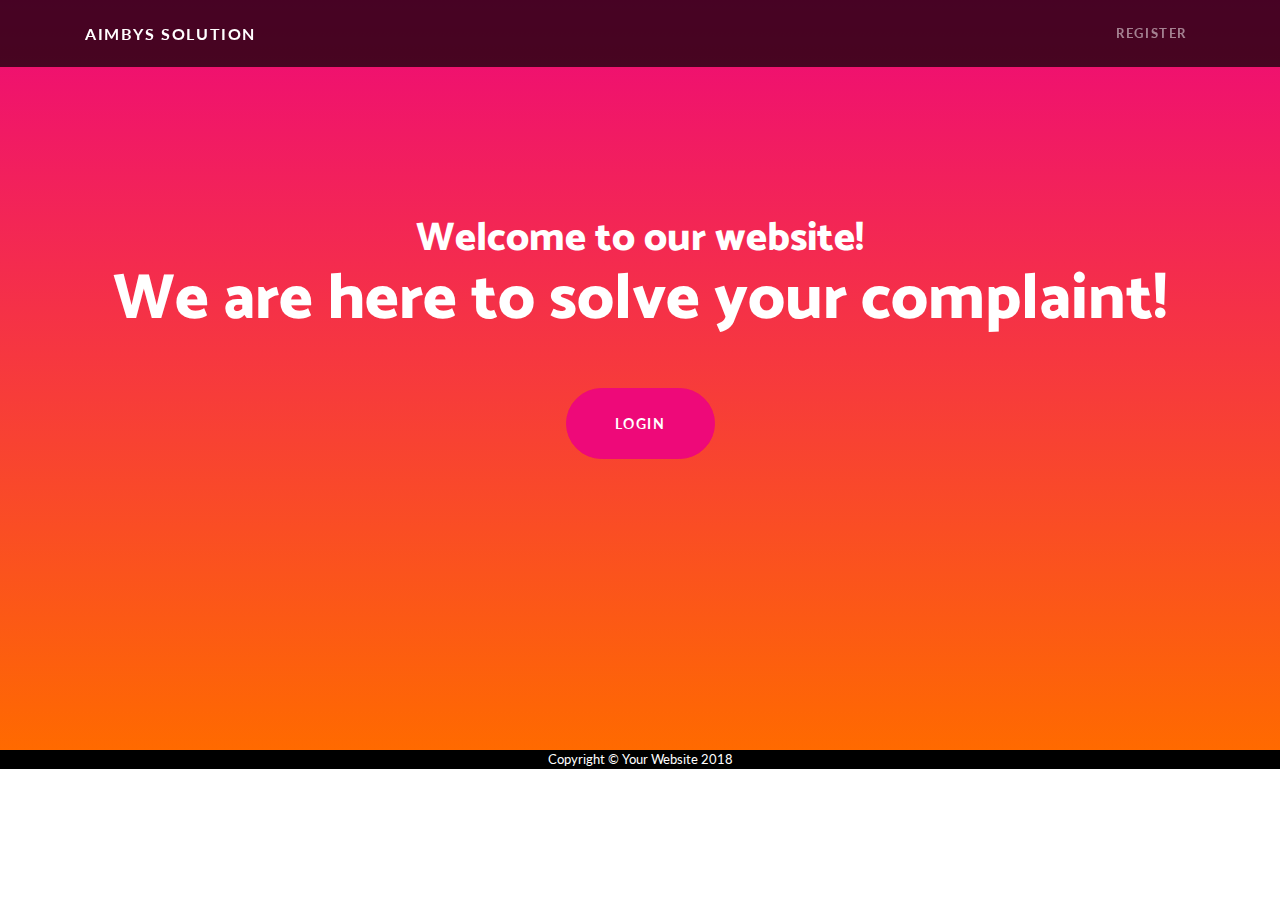
<file: startbootstrap-one-page-wonder-gh-pages/index.html>
<!DOCTYPE html>
<html lang="en">

  <head>

    <meta charset="utf-8">
    <meta name="viewport" content="width=device-width, initial-scale=1, shrink-to-fit=no">
    <meta name="description" content="">
    <meta name="author" content="">

    <title>Home page</title>

    <!-- Bootstrap core CSS -->
    <link href="vendor/bootstrap/css/bootstrap.min.css" rel="stylesheet">

    <!-- Custom fonts for this template -->
    <link href="https://fonts.googleapis.com/css?family=Catamaran:100,200,300,400,500,600,700,800,900" rel="stylesheet">
    <link href="https://fonts.googleapis.com/css?family=Lato:100,100i,300,300i,400,400i,700,700i,900,900i" rel="stylesheet">

    <!-- Custom styles for this template -->
    <link href="css/one-page-wonder.min.css" rel="stylesheet">

  </head>

  <body>

    <!-- Navigation -->
    <nav class="navbar navbar-expand-lg navbar-dark navbar-custom fixed-top">
      <div class="container">
        <a class="navbar-brand" href="#">Aimbys Solution</a>
        <button class="navbar-toggler" type="button" data-toggle="collapse" data-target="#navbarResponsive" aria-controls="navbarResponsive" aria-expanded="false" aria-label="Toggle navigation">
          <span class="navbar-toggler-icon"></span>
        </button>
        <div class="collapse navbar-collapse" id="navbarResponsive">
          <ul class="navbar-nav ml-auto">
            <li class="nav-item">
              <a class="nav-link" href="../register.php">Register</a>
            </li>
            <!--li class="nav-item">
              <a class="nav-link" href="#">Contact Us</a>
            </li-->
          </ul>
        </div>
      </div>
    </nav>

    <header class="masthead text-center text-white" style="height:750px">
      <div class="masthead-content">
        <div class="container">
          <h1 class="masthead-heading mb-0" style="font-size: 40px">Welcome to our website!</h1>
          <h5 class="masthead-subheading mb-0">We are here to solve your complaint!</h5>
          <a href="../login.php" class="btn btn-primary btn-xl rounded-pill mt-5">Login</a>
        </div>
      </div>
      <!--div class="bg-circle-1 bg-circle"></div>
      <div class="bg-circle-2 bg-circle"></div>
      <div class="bg-circle-3 bg-circle"></div>
      <div class="bg-circle-4 bg-circle"></div-->
    </header>

    <!--contact-->
    <!--section id="contact" style="height: 800%">
      <div class="container">
        <div class="row">
          <div class="col-lg-12 text-center">
            <h2 class="section-heading text-uppercase">Contact Us</h2>
            <h3 class="section-subheading text-muted">Lorem ipsum dolor sit amet consectetur.</h3>
          </div>
        </div>
        <div class="row">
          <div class="col-lg-12">
            <form id="contactForm" name="sentMessage" novalidate="">
              <div class="row">
                <div class="col-md-6">
                  <div class="form-group">
                    <input class="form-control" id="name" type="text" placeholder="Your Name *" required="" data-validation-required-message="Please enter your name.">
                    <p class="help-block text-danger"></p>
                  </div>
                  <div class="form-group">
                    <input class="form-control" id="email" type="email" placeholder="Your Email *" required="" data-validation-required-message="Please enter your email address.">
                    <p class="help-block text-danger"></p>
                  </div>
                  <div class="form-group">
                    <input class="form-control" id="phone" type="tel" placeholder="Your Phone *" required="" data-validation-required-message="Please enter your phone number.">
                    <p class="help-block text-danger"></p>
                  </div>
                </div>
                <div class="col-md-6">
                  <div class="form-group">
                    <textarea class="form-control" id="message" placeholder="Your Message *" required="" data-validation-required-message="Please enter a message."></textarea>
                    <p class="help-block text-danger"></p>
                  </div>
                </div>
                <div class="clearfix"></div>
                <div class="col-lg-12 text-center">
                  <div id="success"></div>
                  <button id="sendMessageButton" class="btn btn-primary btn-xl text-uppercase" type="submit">Send Message</button>
                </div>
              </div>
            </form>
          </div>
        </div>
      </div>
    </section-->

    

    <!-- Footer -->
    <footer class="py-6 bg-black">
      <div class="container">
        <p class="m-0 text-center text-white small">Copyright &copy; Your Website 2018</p>
      </div>
      <!-- /.container -->
    </footer>

    <!-- Bootstrap core JavaScript -->
    <script src="vendor/jquery/jquery.min.js"></script>
    <script src="vendor/bootstrap/js/bootstrap.bundle.min.js"></script>

  </body>

</html>
</file>
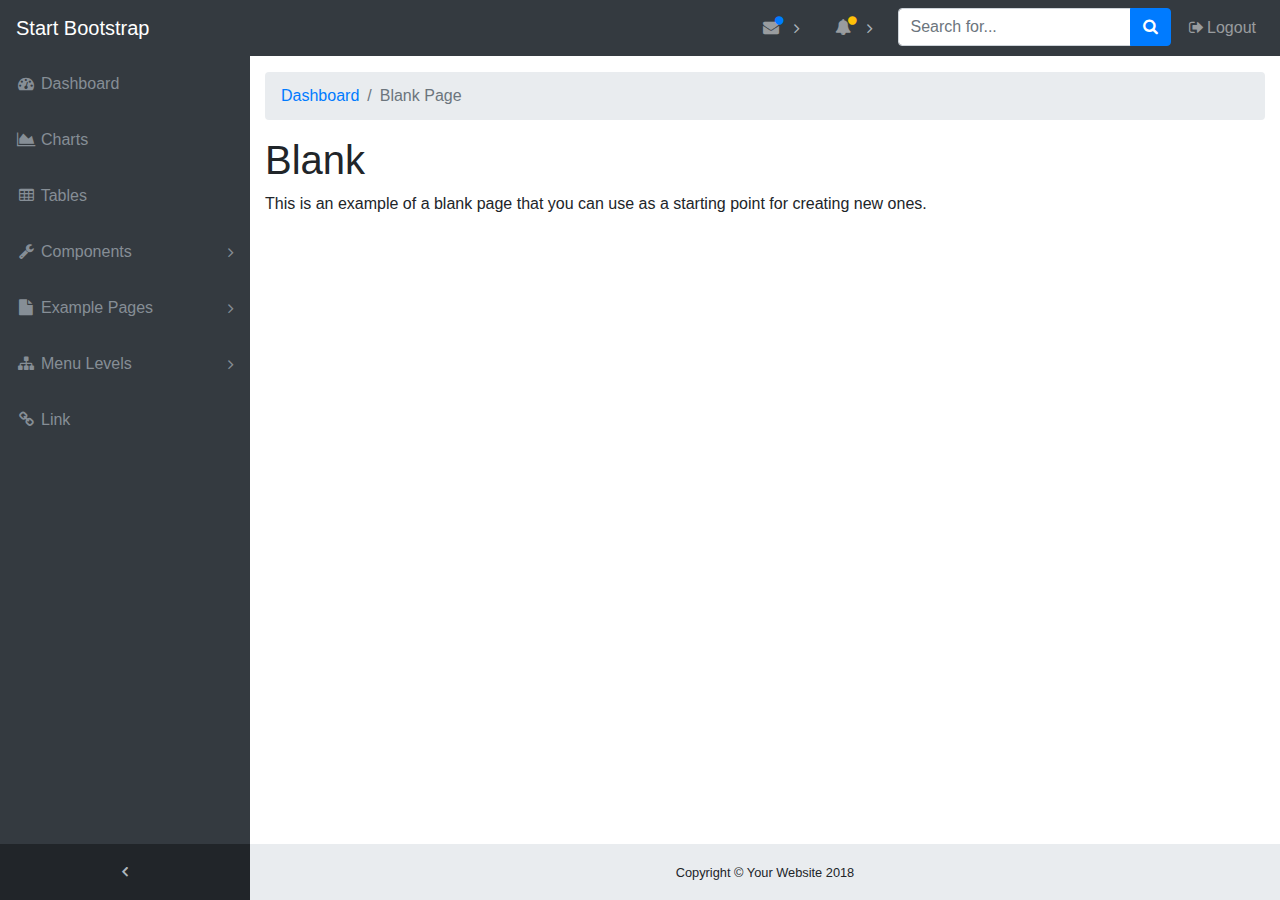
<file: Admin/blank.html>
<!DOCTYPE html>
<html lang="en">

<head>
  <meta charset="utf-8">
  <meta http-equiv="X-UA-Compatible" content="IE=edge">
  <meta name="viewport" content="width=device-width, initial-scale=1, shrink-to-fit=no">
  <meta name="description" content="">
  <meta name="author" content="">
  <title>SB Admin - Start Bootstrap Template</title>
  <!-- Bootstrap core CSS-->
  <link href="vendor/bootstrap/css/bootstrap.min.css" rel="stylesheet">
  <!-- Custom fonts for this template-->
  <link href="vendor/font-awesome/css/font-awesome.min.css" rel="stylesheet" type="text/css">
  <!-- Custom styles for this template-->
  <link href="css/sb-admin.css" rel="stylesheet">
</head>

<body class="fixed-nav sticky-footer bg-dark" id="page-top">
  <!-- Navigation-->
  <nav class="navbar navbar-expand-lg navbar-dark bg-dark fixed-top" id="mainNav">
    <a class="navbar-brand" href="index.html">Start Bootstrap</a>
    <button class="navbar-toggler navbar-toggler-right" type="button" data-toggle="collapse" data-target="#navbarResponsive" aria-controls="navbarResponsive" aria-expanded="false" aria-label="Toggle navigation">
      <span class="navbar-toggler-icon"></span>
    </button>
    <div class="collapse navbar-collapse" id="navbarResponsive">
      <ul class="navbar-nav navbar-sidenav" id="exampleAccordion">
        <li class="nav-item" data-toggle="tooltip" data-placement="right" title="Dashboard">
          <a class="nav-link" href="index.html">
            <i class="fa fa-fw fa-dashboard"></i>
            <span class="nav-link-text">Dashboard</span>
          </a>
        </li>
        <li class="nav-item" data-toggle="tooltip" data-placement="right" title="Charts">
          <a class="nav-link" href="charts.html">
            <i class="fa fa-fw fa-area-chart"></i>
            <span class="nav-link-text">Charts</span>
          </a>
        </li>
        <li class="nav-item" data-toggle="tooltip" data-placement="right" title="Tables">
          <a class="nav-link" href="tables.html">
            <i class="fa fa-fw fa-table"></i>
            <span class="nav-link-text">Tables</span>
          </a>
        </li>
        <li class="nav-item" data-toggle="tooltip" data-placement="right" title="Components">
          <a class="nav-link nav-link-collapse collapsed" data-toggle="collapse" href="#collapseComponents" data-parent="#exampleAccordion">
            <i class="fa fa-fw fa-wrench"></i>
            <span class="nav-link-text">Components</span>
          </a>
          <ul class="sidenav-second-level collapse" id="collapseComponents">
            <li>
              <a href="navbar.html">Navbar</a>
            </li>
            <li>
              <a href="cards.html">Cards</a>
            </li>
          </ul>
        </li>
        <li class="nav-item" data-toggle="tooltip" data-placement="right" title="Example Pages">
          <a class="nav-link nav-link-collapse collapsed" data-toggle="collapse" href="#collapseExamplePages" data-parent="#exampleAccordion">
            <i class="fa fa-fw fa-file"></i>
            <span class="nav-link-text">Example Pages</span>
          </a>
          <ul class="sidenav-second-level collapse" id="collapseExamplePages">
            <li>
              <a href="login.html">Login Page</a>
            </li>
            <li>
              <a href="register.html">Registration Page</a>
            </li>
            <li>
              <a href="forgot-password.html">Forgot Password Page</a>
            </li>
            <li>
              <a href="blank.html">Blank Page</a>
            </li>
          </ul>
        </li>
        <li class="nav-item" data-toggle="tooltip" data-placement="right" title="Menu Levels">
          <a class="nav-link nav-link-collapse collapsed" data-toggle="collapse" href="#collapseMulti" data-parent="#exampleAccordion">
            <i class="fa fa-fw fa-sitemap"></i>
            <span class="nav-link-text">Menu Levels</span>
          </a>
          <ul class="sidenav-second-level collapse" id="collapseMulti">
            <li>
              <a href="#">Second Level Item</a>
            </li>
            <li>
              <a href="#">Second Level Item</a>
            </li>
            <li>
              <a href="#">Second Level Item</a>
            </li>
            <li>
              <a class="nav-link-collapse collapsed" data-toggle="collapse" href="#collapseMulti2">Third Level</a>
              <ul class="sidenav-third-level collapse" id="collapseMulti2">
                <li>
                  <a href="#">Third Level Item</a>
                </li>
                <li>
                  <a href="#">Third Level Item</a>
                </li>
                <li>
                  <a href="#">Third Level Item</a>
                </li>
              </ul>
            </li>
          </ul>
        </li>
        <li class="nav-item" data-toggle="tooltip" data-placement="right" title="Link">
          <a class="nav-link" href="#">
            <i class="fa fa-fw fa-link"></i>
            <span class="nav-link-text">Link</span>
          </a>
        </li>
      </ul>
      <ul class="navbar-nav sidenav-toggler">
        <li class="nav-item">
          <a class="nav-link text-center" id="sidenavToggler">
            <i class="fa fa-fw fa-angle-left"></i>
          </a>
        </li>
      </ul>
      <ul class="navbar-nav ml-auto">
        <li class="nav-item dropdown">
          <a class="nav-link dropdown-toggle mr-lg-2" id="messagesDropdown" href="#" data-toggle="dropdown" aria-haspopup="true" aria-expanded="false">
            <i class="fa fa-fw fa-envelope"></i>
            <span class="d-lg-none">Messages
              <span class="badge badge-pill badge-primary">12 New</span>
            </span>
            <span class="indicator text-primary d-none d-lg-block">
              <i class="fa fa-fw fa-circle"></i>
            </span>
          </a>
          <div class="dropdown-menu" aria-labelledby="messagesDropdown">
            <h6 class="dropdown-header">New Messages:</h6>
            <div class="dropdown-divider"></div>
            <a class="dropdown-item" href="#">
              <strong>David Miller</strong>
              <span class="small float-right text-muted">11:21 AM</span>
              <div class="dropdown-message small">Hey there! This new version of SB Admin is pretty awesome! These messages clip off when they reach the end of the box so they don't overflow over to the sides!</div>
            </a>
            <div class="dropdown-divider"></div>
            <a class="dropdown-item" href="#">
              <strong>Jane Smith</strong>
              <span class="small float-right text-muted">11:21 AM</span>
              <div class="dropdown-message small">I was wondering if you could meet for an appointment at 3:00 instead of 4:00. Thanks!</div>
            </a>
            <div class="dropdown-divider"></div>
            <a class="dropdown-item" href="#">
              <strong>John Doe</strong>
              <span class="small float-right text-muted">11:21 AM</span>
              <div class="dropdown-message small">I've sent the final files over to you for review. When you're able to sign off of them let me know and we can discuss distribution.</div>
            </a>
            <div class="dropdown-divider"></div>
            <a class="dropdown-item small" href="#">View all messages</a>
          </div>
        </li>
        <li class="nav-item dropdown">
          <a class="nav-link dropdown-toggle mr-lg-2" id="alertsDropdown" href="#" data-toggle="dropdown" aria-haspopup="true" aria-expanded="false">
            <i class="fa fa-fw fa-bell"></i>
            <span class="d-lg-none">Alerts
              <span class="badge badge-pill badge-warning">6 New</span>
            </span>
            <span class="indicator text-warning d-none d-lg-block">
              <i class="fa fa-fw fa-circle"></i>
            </span>
          </a>
          <div class="dropdown-menu" aria-labelledby="alertsDropdown">
            <h6 class="dropdown-header">New Alerts:</h6>
            <div class="dropdown-divider"></div>
            <a class="dropdown-item" href="#">
              <span class="text-success">
                <strong>
                  <i class="fa fa-long-arrow-up fa-fw"></i>Status Update</strong>
              </span>
              <span class="small float-right text-muted">11:21 AM</span>
              <div class="dropdown-message small">This is an automated server response message. All systems are online.</div>
            </a>
            <div class="dropdown-divider"></div>
            <a class="dropdown-item" href="#">
              <span class="text-danger">
                <strong>
                  <i class="fa fa-long-arrow-down fa-fw"></i>Status Update</strong>
              </span>
              <span class="small float-right text-muted">11:21 AM</span>
              <div class="dropdown-message small">This is an automated server response message. All systems are online.</div>
            </a>
            <div class="dropdown-divider"></div>
            <a class="dropdown-item" href="#">
              <span class="text-success">
                <strong>
                  <i class="fa fa-long-arrow-up fa-fw"></i>Status Update</strong>
              </span>
              <span class="small float-right text-muted">11:21 AM</span>
              <div class="dropdown-message small">This is an automated server response message. All systems are online.</div>
            </a>
            <div class="dropdown-divider"></div>
            <a class="dropdown-item small" href="#">View all alerts</a>
          </div>
        </li>
        <li class="nav-item">
          <form class="form-inline my-2 my-lg-0 mr-lg-2">
            <div class="input-group">
              <input class="form-control" type="text" placeholder="Search for...">
              <span class="input-group-append">
                <button class="btn btn-primary" type="button">
                  <i class="fa fa-search"></i>
                </button>
              </span>
            </div>
          </form>
        </li>
        <li class="nav-item">
          <a class="nav-link" data-toggle="modal" data-target="#exampleModal">
            <i class="fa fa-fw fa-sign-out"></i>Logout</a>
        </li>
      </ul>
    </div>
  </nav>
  <div class="content-wrapper">
    <div class="container-fluid">
      <!-- Breadcrumbs-->
      <ol class="breadcrumb">
        <li class="breadcrumb-item">
          <a href="index.html">Dashboard</a>
        </li>
        <li class="breadcrumb-item active">Blank Page</li>
      </ol>
      <div class="row">
        <div class="col-12">
          <h1>Blank</h1>
          <p>This is an example of a blank page that you can use as a starting point for creating new ones.</p>
        </div>
      </div>
    </div>
    <!-- /.container-fluid-->
    <!-- /.content-wrapper-->
    <footer class="sticky-footer">
      <div class="container">
        <div class="text-center">
          <small>Copyright © Your Website 2018</small>
        </div>
      </div>
    </footer>
    <!-- Scroll to Top Button-->
    <a class="scroll-to-top rounded" href="#page-top">
      <i class="fa fa-angle-up"></i>
    </a>
    <!-- Logout Modal-->
    <div class="modal fade" id="exampleModal" tabindex="-1" role="dialog" aria-labelledby="exampleModalLabel" aria-hidden="true">
      <div class="modal-dialog" role="document">
        <div class="modal-content">
          <div class="modal-header">
            <h5 class="modal-title" id="exampleModalLabel">Ready to Leave?</h5>
            <button class="close" type="button" data-dismiss="modal" aria-label="Close">
              <span aria-hidden="true">×</span>
            </button>
          </div>
          <div class="modal-body">Select "Logout" below if you are ready to end your current session.</div>
          <div class="modal-footer">
            <button class="btn btn-secondary" type="button" data-dismiss="modal">Cancel</button>
            <a class="btn btn-primary" href="login.html">Logout</a>
          </div>
        </div>
      </div>
    </div>
    <!-- Bootstrap core JavaScript-->
    <script src="vendor/jquery/jquery.min.js"></script>
    <script src="vendor/bootstrap/js/bootstrap.bundle.min.js"></script>
    <!-- Core plugin JavaScript-->
    <script src="vendor/jquery-easing/jquery.easing.min.js"></script>
    <!-- Custom scripts for all pages-->
    <script src="js/sb-admin.min.js"></script>
  </div>
</body>

</html>
</file>
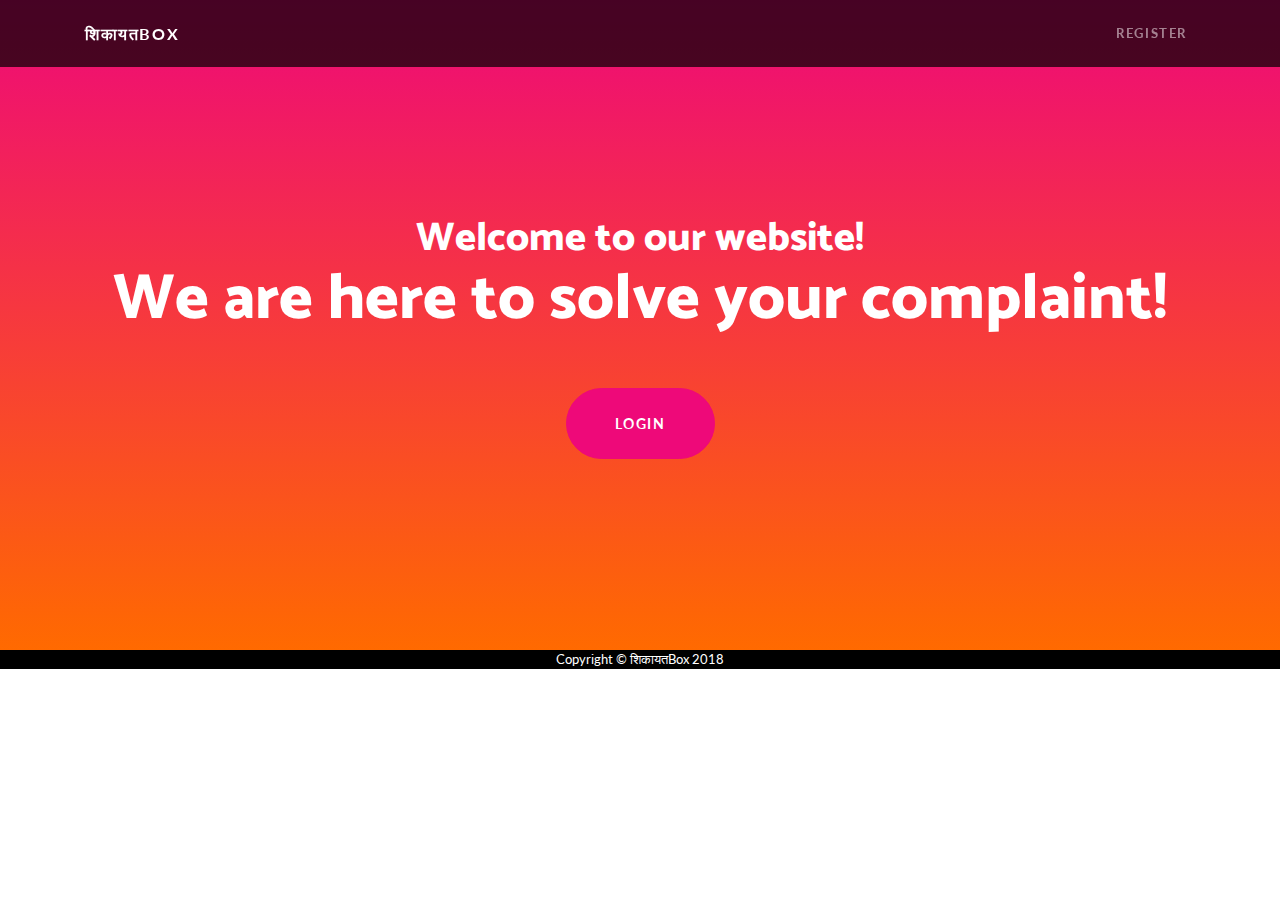
<file: Homepage/Home.html>
<!DOCTYPE html>
<html lang="en">

  <head>

    <meta charset="utf-8">
    <meta name="viewport" content="width=device-width, initial-scale=1, shrink-to-fit=no">
    <meta name="description" content="">
    <meta name="author" content="">

    <title>शिकायतBOX</title>

    <!-- Bootstrap core CSS -->
    <link href="vendor/bootstrap/css/bootstrap.min.css" rel="stylesheet">

    <!-- Custom fonts for this template -->
    <link href="https://fonts.googleapis.com/css?family=Catamaran:100,200,300,400,500,600,700,800,900" rel="stylesheet">
    <link href="https://fonts.googleapis.com/css?family=Lato:100,100i,300,300i,400,400i,700,700i,900,900i" rel="stylesheet">

    <!-- Custom styles for this template -->
    <link href="css/one-page-wonder.min.css" rel="stylesheet">

  </head>

  <body>

    <!-- Navigation -->
    <nav class="navbar navbar-expand-lg navbar-dark navbar-custom fixed-top">
      <div class="container">
        <a class="navbar-brand" href="#">शिकायतBOX</a>
        <button class="navbar-toggler" type="button" data-toggle="collapse" data-target="#navbarResponsive" aria-controls="navbarResponsive" aria-expanded="false" aria-label="Toggle navigation">
          <span class="navbar-toggler-icon"></span>
        </button>
        <div class="collapse navbar-collapse" id="navbarResponsive">
          <ul class="navbar-nav ml-auto">
            <li class="nav-item">
              <a class="nav-link" href="../register.php">Register</a>
            </li>
            <!--li class="nav-item">
              <a class="nav-link" href="#">Contact Us</a>
            </li-->
          </ul>
        </div>
      </div>
    </nav>

    <header class="masthead text-center text-white" style="height:650px">
      <div class="masthead-content">
        <div class="container">
          <h1 class="masthead-heading mb-0" style="font-size: 40px">Welcome to our website!</h1>
          <h5 class="masthead-subheading mb-0">We are here to solve your complaint!</h5>
          <a href="../login.php" class="btn btn-primary btn-xl rounded-pill mt-5">Login</a>
        </div>
      </div>
      <!--div class="bg-circle-1 bg-circle"></div>
      <div class="bg-circle-2 bg-circle"></div>
      <div class="bg-circle-3 bg-circle"></div>
      <div class="bg-circle-4 bg-circle"></div-->
    </header>

    <!--contact-->
    <!--section id="contact" style="height: 800%">
      <div class="container">
        <div class="row">
          <div class="col-lg-12 text-center">
            <h2 class="section-heading text-uppercase">Contact Us</h2>
            <h3 class="section-subheading text-muted">Lorem ipsum dolor sit amet consectetur.</h3>
          </div>
        </div>
        <div class="row">
          <div class="col-lg-12">
            <form id="contactForm" name="sentMessage" novalidate="">
              <div class="row">
                <div class="col-md-6">
                  <div class="form-group">
                    <input class="form-control" id="name" type="text" placeholder="Your Name *" required="" data-validation-required-message="Please enter your name.">
                    <p class="help-block text-danger"></p>
                  </div>
                  <div class="form-group">
                    <input class="form-control" id="email" type="email" placeholder="Your Email *" required="" data-validation-required-message="Please enter your email address.">
                    <p class="help-block text-danger"></p>
                  </div>
                  <div class="form-group">
                    <input class="form-control" id="phone" type="tel" placeholder="Your Phone *" required="" data-validation-required-message="Please enter your phone number.">
                    <p class="help-block text-danger"></p>
                  </div>
                </div>
                <div class="col-md-6">
                  <div class="form-group">
                    <textarea class="form-control" id="message" placeholder="Your Message *" required="" data-validation-required-message="Please enter a message."></textarea>
                    <p class="help-block text-danger"></p>
                  </div>
                </div>
                <div class="clearfix"></div>
                <div class="col-lg-12 text-center">
                  <div id="success"></div>
                  <button id="sendMessageButton" class="btn btn-primary btn-xl text-uppercase" type="submit">Send Message</button>
                </div>
              </div>
            </form>
          </div>
        </div>
      </div>
    </section-->

    

    <!-- Footer -->
    <footer class="py-6 bg-black">
      <div class="container">
        <p class="m-0 text-center text-white small">Copyright &copy; शिकायतBox 2018</p>
      </div>
      <!-- /.container -->
    </footer>

    <!-- Bootstrap core JavaScript -->
    <script src="vendor/jquery/jquery.min.js"></script>
    <script src="vendor/bootstrap/js/bootstrap.bundle.min.js"></script>

  </body>

</html>
</file>
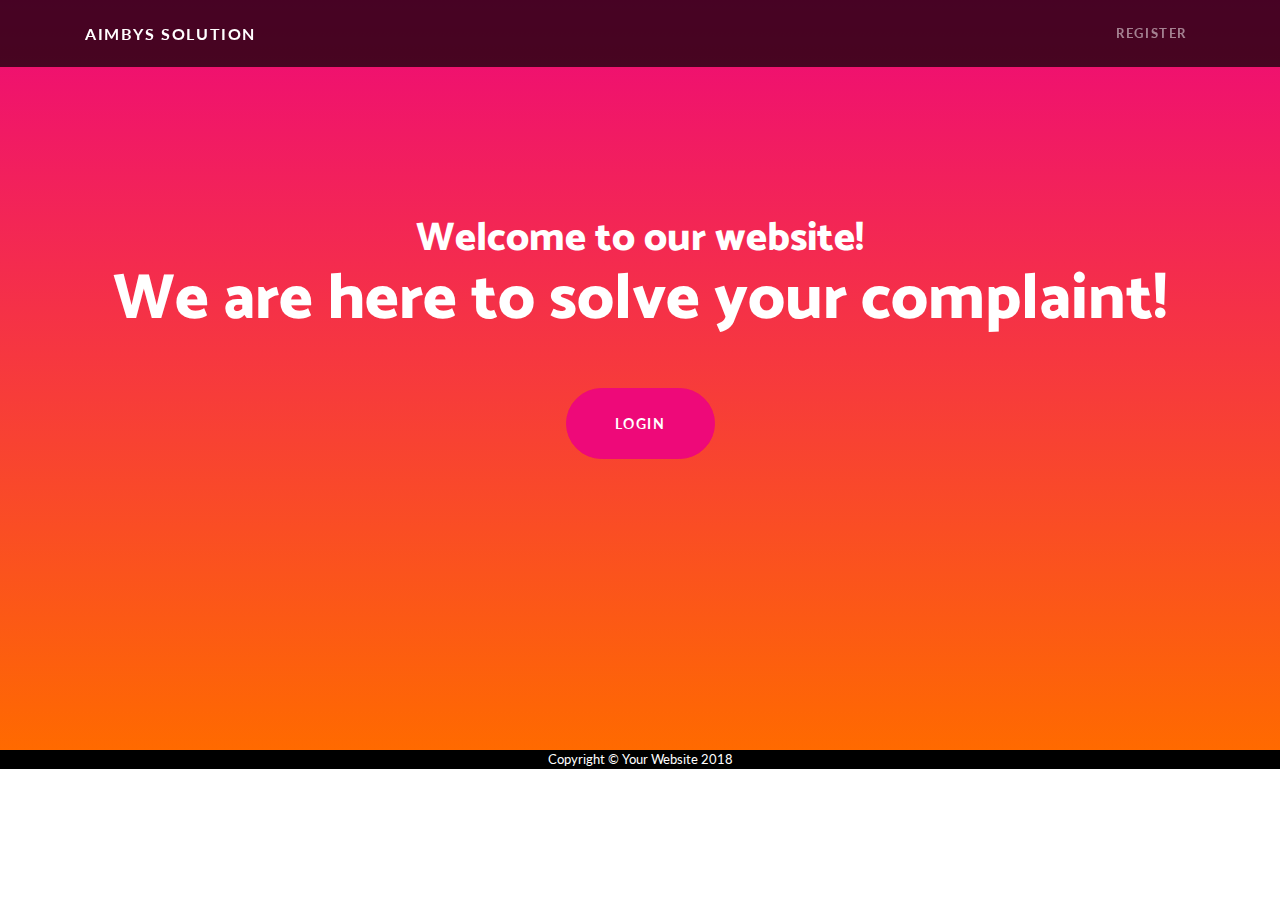
<file: startbootstrap-one-page-wonder-gh-pages/Home.html>
<!DOCTYPE html>
<html lang="en">

  <head>

    <meta charset="utf-8">
    <meta name="viewport" content="width=device-width, initial-scale=1, shrink-to-fit=no">
    <meta name="description" content="">
    <meta name="author" content="">

    <title>One Page Wonder - Start Bootstrap Template</title>

    <!-- Bootstrap core CSS -->
    <link href="vendor/bootstrap/css/bootstrap.min.css" rel="stylesheet">

    <!-- Custom fonts for this template -->
    <link href="https://fonts.googleapis.com/css?family=Catamaran:100,200,300,400,500,600,700,800,900" rel="stylesheet">
    <link href="https://fonts.googleapis.com/css?family=Lato:100,100i,300,300i,400,400i,700,700i,900,900i" rel="stylesheet">

    <!-- Custom styles for this template -->
    <link href="css/one-page-wonder.min.css" rel="stylesheet">

  </head>

  <body>

    <!-- Navigation -->
    <nav class="navbar navbar-expand-lg navbar-dark navbar-custom fixed-top">
      <div class="container">
        <a class="navbar-brand" href="#">Aimbys Solution</a>
        <button class="navbar-toggler" type="button" data-toggle="collapse" data-target="#navbarResponsive" aria-controls="navbarResponsive" aria-expanded="false" aria-label="Toggle navigation">
          <span class="navbar-toggler-icon"></span>
        </button>
        <div class="collapse navbar-collapse" id="navbarResponsive">
          <ul class="navbar-nav ml-auto">
            <li class="nav-item">
              <a class="nav-link" href="../register.php">Register</a>
            </li>
            <!--li class="nav-item">
              <a class="nav-link" href="#">Contact Us</a>
            </li-->
          </ul>
        </div>
      </div>
    </nav>

    <header class="masthead text-center text-white" style="height:750px">
      <div class="masthead-content">
        <div class="container">
          <h1 class="masthead-heading mb-0" style="font-size: 40px">Welcome to our website!</h1>
          <h5 class="masthead-subheading mb-0">We are here to solve your complaint!</h5>
          <a href="../login.php" class="btn btn-primary btn-xl rounded-pill mt-5">Login</a>
        </div>
      </div>
      <!--div class="bg-circle-1 bg-circle"></div>
      <div class="bg-circle-2 bg-circle"></div>
      <div class="bg-circle-3 bg-circle"></div>
      <div class="bg-circle-4 bg-circle"></div-->
    </header>

    <!--contact-->
    <!--section id="contact" style="height: 800%">
      <div class="container">
        <div class="row">
          <div class="col-lg-12 text-center">
            <h2 class="section-heading text-uppercase">Contact Us</h2>
            <h3 class="section-subheading text-muted">Lorem ipsum dolor sit amet consectetur.</h3>
          </div>
        </div>
        <div class="row">
          <div class="col-lg-12">
            <form id="contactForm" name="sentMessage" novalidate="">
              <div class="row">
                <div class="col-md-6">
                  <div class="form-group">
                    <input class="form-control" id="name" type="text" placeholder="Your Name *" required="" data-validation-required-message="Please enter your name.">
                    <p class="help-block text-danger"></p>
                  </div>
                  <div class="form-group">
                    <input class="form-control" id="email" type="email" placeholder="Your Email *" required="" data-validation-required-message="Please enter your email address.">
                    <p class="help-block text-danger"></p>
                  </div>
                  <div class="form-group">
                    <input class="form-control" id="phone" type="tel" placeholder="Your Phone *" required="" data-validation-required-message="Please enter your phone number.">
                    <p class="help-block text-danger"></p>
                  </div>
                </div>
                <div class="col-md-6">
                  <div class="form-group">
                    <textarea class="form-control" id="message" placeholder="Your Message *" required="" data-validation-required-message="Please enter a message."></textarea>
                    <p class="help-block text-danger"></p>
                  </div>
                </div>
                <div class="clearfix"></div>
                <div class="col-lg-12 text-center">
                  <div id="success"></div>
                  <button id="sendMessageButton" class="btn btn-primary btn-xl text-uppercase" type="submit">Send Message</button>
                </div>
              </div>
            </form>
          </div>
        </div>
      </div>
    </section-->

    

    <!-- Footer -->
    <footer class="py-6 bg-black">
      <div class="container">
        <p class="m-0 text-center text-white small">Copyright &copy; Your Website 2018</p>
      </div>
      <!-- /.container -->
    </footer>

    <!-- Bootstrap core JavaScript -->
    <script src="vendor/jquery/jquery.min.js"></script>
    <script src="vendor/bootstrap/js/bootstrap.bundle.min.js"></script>

  </body>

</html>
</file>
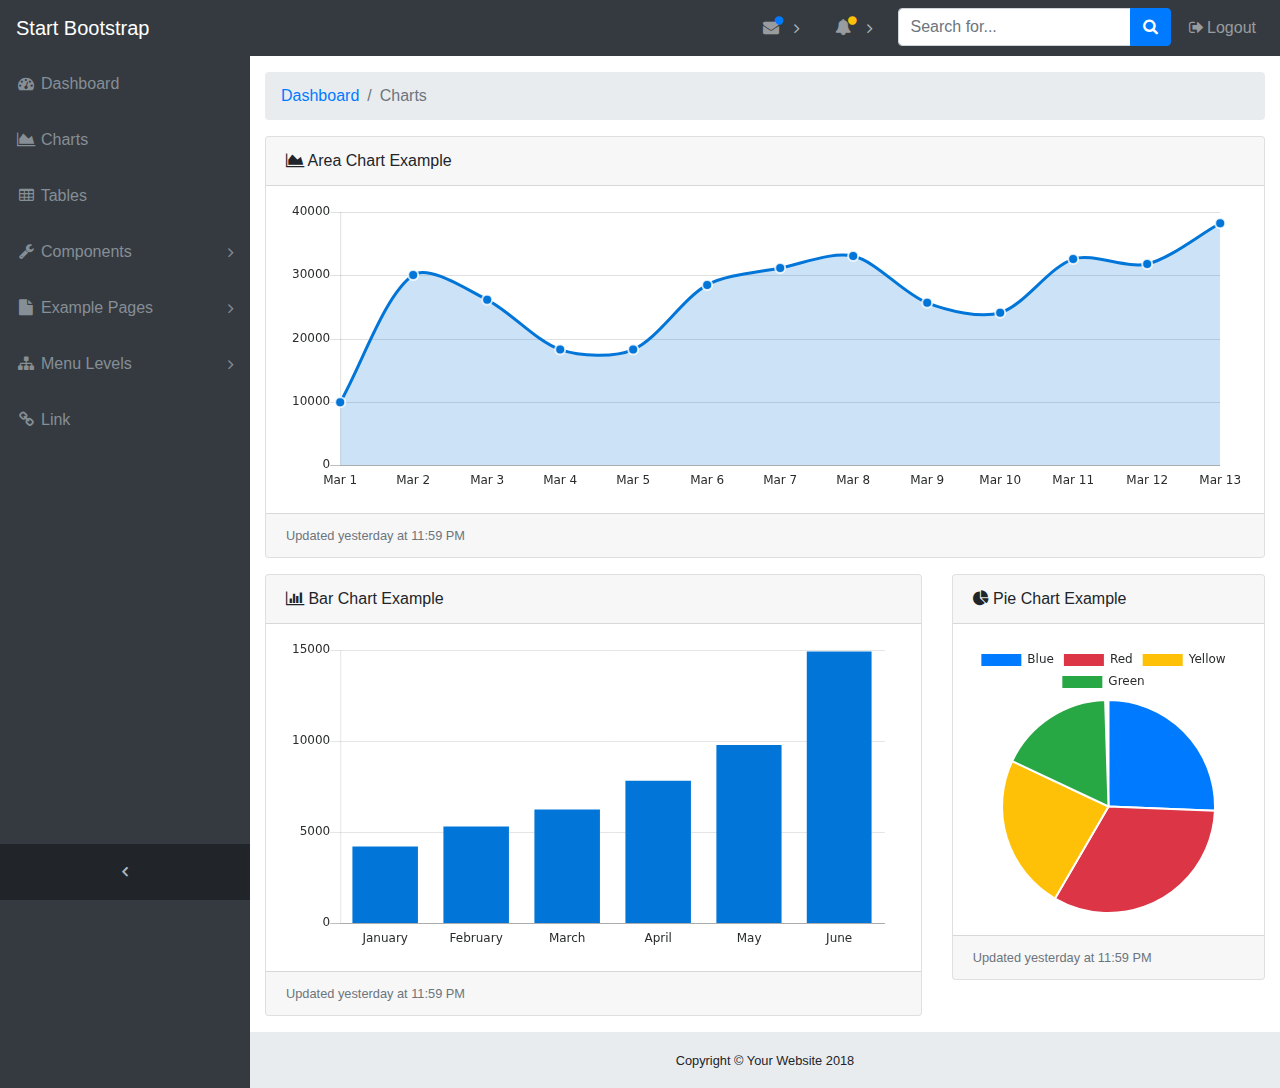
<file: User/charts.html>
<!DOCTYPE html>
<html lang="en">

<head>
  <meta charset="utf-8">
  <meta http-equiv="X-UA-Compatible" content="IE=edge">
  <meta name="viewport" content="width=device-width, initial-scale=1, shrink-to-fit=no">
  <meta name="description" content="">
  <meta name="author" content="">
  <title>SB Admin - Start Bootstrap Template</title>
  <!-- Bootstrap core CSS-->
  <link href="vendor/bootstrap/css/bootstrap.min.css" rel="stylesheet">
  <!-- Custom fonts for this template-->
  <link href="vendor/font-awesome/css/font-awesome.min.css" rel="stylesheet" type="text/css">
  <!-- Custom styles for this template-->
  <link href="css/sb-admin.css" rel="stylesheet">
</head>

<body class="fixed-nav sticky-footer bg-dark" id="page-top">
  <!-- Navigation-->
  <nav class="navbar navbar-expand-lg navbar-dark bg-dark fixed-top" id="mainNav">
    <a class="navbar-brand" href="index.html">Start Bootstrap</a>
    <button class="navbar-toggler navbar-toggler-right" type="button" data-toggle="collapse" data-target="#navbarResponsive" aria-controls="navbarResponsive" aria-expanded="false" aria-label="Toggle navigation">
      <span class="navbar-toggler-icon"></span>
    </button>
    <div class="collapse navbar-collapse" id="navbarResponsive">
      <ul class="navbar-nav navbar-sidenav" id="exampleAccordion">
        <li class="nav-item" data-toggle="tooltip" data-placement="right" title="Dashboard">
          <a class="nav-link" href="index.html">
            <i class="fa fa-fw fa-dashboard"></i>
            <span class="nav-link-text">Dashboard</span>
          </a>
        </li>
        <li class="nav-item" data-toggle="tooltip" data-placement="right" title="Charts">
          <a class="nav-link" href="charts.html">
            <i class="fa fa-fw fa-area-chart"></i>
            <span class="nav-link-text">Charts</span>
          </a>
        </li>
        <li class="nav-item" data-toggle="tooltip" data-placement="right" title="Tables">
          <a class="nav-link" href="tables.html">
            <i class="fa fa-fw fa-table"></i>
            <span class="nav-link-text">Tables</span>
          </a>
        </li>
        <li class="nav-item" data-toggle="tooltip" data-placement="right" title="Components">
          <a class="nav-link nav-link-collapse collapsed" data-toggle="collapse" href="#collapseComponents" data-parent="#exampleAccordion">
            <i class="fa fa-fw fa-wrench"></i>
            <span class="nav-link-text">Components</span>
          </a>
          <ul class="sidenav-second-level collapse" id="collapseComponents">
            <li>
              <a href="navbar.html">Navbar</a>
            </li>
            <li>
              <a href="cards.html">Cards</a>
            </li>
          </ul>
        </li>
        <li class="nav-item" data-toggle="tooltip" data-placement="right" title="Example Pages">
          <a class="nav-link nav-link-collapse collapsed" data-toggle="collapse" href="#collapseExamplePages" data-parent="#exampleAccordion">
            <i class="fa fa-fw fa-file"></i>
            <span class="nav-link-text">Example Pages</span>
          </a>
          <ul class="sidenav-second-level collapse" id="collapseExamplePages">
            <li>
              <a href="login.html">Login Page</a>
            </li>
            <li>
              <a href="register.html">Registration Page</a>
            </li>
            <li>
              <a href="forgot-password.html">Forgot Password Page</a>
            </li>
            <li>
              <a href="blank.html">Blank Page</a>
            </li>
          </ul>
        </li>
        <li class="nav-item" data-toggle="tooltip" data-placement="right" title="Menu Levels">
          <a class="nav-link nav-link-collapse collapsed" data-toggle="collapse" href="#collapseMulti" data-parent="#exampleAccordion">
            <i class="fa fa-fw fa-sitemap"></i>
            <span class="nav-link-text">Menu Levels</span>
          </a>
          <ul class="sidenav-second-level collapse" id="collapseMulti">
            <li>
              <a href="#">Second Level Item</a>
            </li>
            <li>
              <a href="#">Second Level Item</a>
            </li>
            <li>
              <a href="#">Second Level Item</a>
            </li>
            <li>
              <a class="nav-link-collapse collapsed" data-toggle="collapse" href="#collapseMulti2">Third Level</a>
              <ul class="sidenav-third-level collapse" id="collapseMulti2">
                <li>
                  <a href="#">Third Level Item</a>
                </li>
                <li>
                  <a href="#">Third Level Item</a>
                </li>
                <li>
                  <a href="#">Third Level Item</a>
                </li>
              </ul>
            </li>
          </ul>
        </li>
        <li class="nav-item" data-toggle="tooltip" data-placement="right" title="Link">
          <a class="nav-link" href="#">
            <i class="fa fa-fw fa-link"></i>
            <span class="nav-link-text">Link</span>
          </a>
        </li>
      </ul>
      <ul class="navbar-nav sidenav-toggler">
        <li class="nav-item">
          <a class="nav-link text-center" id="sidenavToggler">
            <i class="fa fa-fw fa-angle-left"></i>
          </a>
        </li>
      </ul>
      <ul class="navbar-nav ml-auto">
        <li class="nav-item dropdown">
          <a class="nav-link dropdown-toggle mr-lg-2" id="messagesDropdown" href="#" data-toggle="dropdown" aria-haspopup="true" aria-expanded="false">
            <i class="fa fa-fw fa-envelope"></i>
            <span class="d-lg-none">Messages
              <span class="badge badge-pill badge-primary">12 New</span>
            </span>
            <span class="indicator text-primary d-none d-lg-block">
              <i class="fa fa-fw fa-circle"></i>
            </span>
          </a>
          <div class="dropdown-menu" aria-labelledby="messagesDropdown">
            <h6 class="dropdown-header">New Messages:</h6>
            <div class="dropdown-divider"></div>
            <a class="dropdown-item" href="#">
              <strong>David Miller</strong>
              <span class="small float-right text-muted">11:21 AM</span>
              <div class="dropdown-message small">Hey there! This new version of SB Admin is pretty awesome! These messages clip off when they reach the end of the box so they don't overflow over to the sides!</div>
            </a>
            <div class="dropdown-divider"></div>
            <a class="dropdown-item" href="#">
              <strong>Jane Smith</strong>
              <span class="small float-right text-muted">11:21 AM</span>
              <div class="dropdown-message small">I was wondering if you could meet for an appointment at 3:00 instead of 4:00. Thanks!</div>
            </a>
            <div class="dropdown-divider"></div>
            <a class="dropdown-item" href="#">
              <strong>John Doe</strong>
              <span class="small float-right text-muted">11:21 AM</span>
              <div class="dropdown-message small">I've sent the final files over to you for review. When you're able to sign off of them let me know and we can discuss distribution.</div>
            </a>
            <div class="dropdown-divider"></div>
            <a class="dropdown-item small" href="#">View all messages</a>
          </div>
        </li>
        <li class="nav-item dropdown">
          <a class="nav-link dropdown-toggle mr-lg-2" id="alertsDropdown" href="#" data-toggle="dropdown" aria-haspopup="true" aria-expanded="false">
            <i class="fa fa-fw fa-bell"></i>
            <span class="d-lg-none">Alerts
              <span class="badge badge-pill badge-warning">6 New</span>
            </span>
            <span class="indicator text-warning d-none d-lg-block">
              <i class="fa fa-fw fa-circle"></i>
            </span>
          </a>
          <div class="dropdown-menu" aria-labelledby="alertsDropdown">
            <h6 class="dropdown-header">New Alerts:</h6>
            <div class="dropdown-divider"></div>
            <a class="dropdown-item" href="#">
              <span class="text-success">
                <strong>
                  <i class="fa fa-long-arrow-up fa-fw"></i>Status Update</strong>
              </span>
              <span class="small float-right text-muted">11:21 AM</span>
              <div class="dropdown-message small">This is an automated server response message. All systems are online.</div>
            </a>
            <div class="dropdown-divider"></div>
            <a class="dropdown-item" href="#">
              <span class="text-danger">
                <strong>
                  <i class="fa fa-long-arrow-down fa-fw"></i>Status Update</strong>
              </span>
              <span class="small float-right text-muted">11:21 AM</span>
              <div class="dropdown-message small">This is an automated server response message. All systems are online.</div>
            </a>
            <div class="dropdown-divider"></div>
            <a class="dropdown-item" href="#">
              <span class="text-success">
                <strong>
                  <i class="fa fa-long-arrow-up fa-fw"></i>Status Update</strong>
              </span>
              <span class="small float-right text-muted">11:21 AM</span>
              <div class="dropdown-message small">This is an automated server response message. All systems are online.</div>
            </a>
            <div class="dropdown-divider"></div>
            <a class="dropdown-item small" href="#">View all alerts</a>
          </div>
        </li>
        <li class="nav-item">
          <form class="form-inline my-2 my-lg-0 mr-lg-2">
            <div class="input-group">
              <input class="form-control" type="text" placeholder="Search for...">
              <span class="input-group-append">
                <button class="btn btn-primary" type="button">
                  <i class="fa fa-search"></i>
                </button>
              </span>
            </div>
          </form>
        </li>
        <li class="nav-item">
          <a class="nav-link" data-toggle="modal" data-target="#exampleModal">
            <i class="fa fa-fw fa-sign-out"></i>Logout</a>
        </li>
      </ul>
    </div>
  </nav>
  <div class="content-wrapper">
    <div class="container-fluid">
      <!-- Breadcrumbs-->
      <ol class="breadcrumb">
        <li class="breadcrumb-item">
          <a href="#">Dashboard</a>
        </li>
        <li class="breadcrumb-item active">Charts</li>
      </ol>
      <!-- Area Chart Example-->
      <div class="card mb-3">
        <div class="card-header">
          <i class="fa fa-area-chart"></i> Area Chart Example</div>
        <div class="card-body">
          <canvas id="myAreaChart" width="100%" height="30"></canvas>
        </div>
        <div class="card-footer small text-muted">Updated yesterday at 11:59 PM</div>
      </div>
      <div class="row">
        <div class="col-lg-8">
          <!-- Example Bar Chart Card-->
          <div class="card mb-3">
            <div class="card-header">
              <i class="fa fa-bar-chart"></i> Bar Chart Example</div>
            <div class="card-body">
              <canvas id="myBarChart" width="100" height="50"></canvas>
            </div>
            <div class="card-footer small text-muted">Updated yesterday at 11:59 PM</div>
          </div>
        </div>
        <div class="col-lg-4">
          <!-- Example Pie Chart Card-->
          <div class="card mb-3">
            <div class="card-header">
              <i class="fa fa-pie-chart"></i> Pie Chart Example</div>
            <div class="card-body">
              <canvas id="myPieChart" width="100%" height="100"></canvas>
            </div>
            <div class="card-footer small text-muted">Updated yesterday at 11:59 PM</div>
          </div>
        </div>
      </div>
    </div>
    <!-- /.container-fluid-->
    <!-- /.content-wrapper-->
    <footer class="sticky-footer">
      <div class="container">
        <div class="text-center">
          <small>Copyright © Your Website 2018</small>
        </div>
      </div>
    </footer>
    <!-- Scroll to Top Button-->
    <a class="scroll-to-top rounded" href="#page-top">
      <i class="fa fa-angle-up"></i>
    </a>
    <!-- Logout Modal-->
    <div class="modal fade" id="exampleModal" tabindex="-1" role="dialog" aria-labelledby="exampleModalLabel" aria-hidden="true">
      <div class="modal-dialog" role="document">
        <div class="modal-content">
          <div class="modal-header">
            <h5 class="modal-title" id="exampleModalLabel">Ready to Leave?</h5>
            <button class="close" type="button" data-dismiss="modal" aria-label="Close">
              <span aria-hidden="true">×</span>
            </button>
          </div>
          <div class="modal-body">Select "Logout" below if you are ready to end your current session.</div>
          <div class="modal-footer">
            <button class="btn btn-secondary" type="button" data-dismiss="modal">Cancel</button>
            <a class="btn btn-primary" href="login.html">Logout</a>
          </div>
        </div>
      </div>
    </div>
    <!-- Bootstrap core JavaScript-->
    <script src="vendor/jquery/jquery.min.js"></script>
    <script src="vendor/bootstrap/js/bootstrap.bundle.min.js"></script>
    <!-- Core plugin JavaScript-->
    <script src="vendor/jquery-easing/jquery.easing.min.js"></script>
    <!-- Page level plugin JavaScript-->
    <script src="vendor/chart.js/Chart.min.js"></script>
    <!-- Custom scripts for all pages-->
    <script src="js/sb-admin.min.js"></script>
    <!-- Custom scripts for this page-->
    <script src="js/sb-admin-charts.min.js"></script>
  </div>
</body>

</html>
</file>
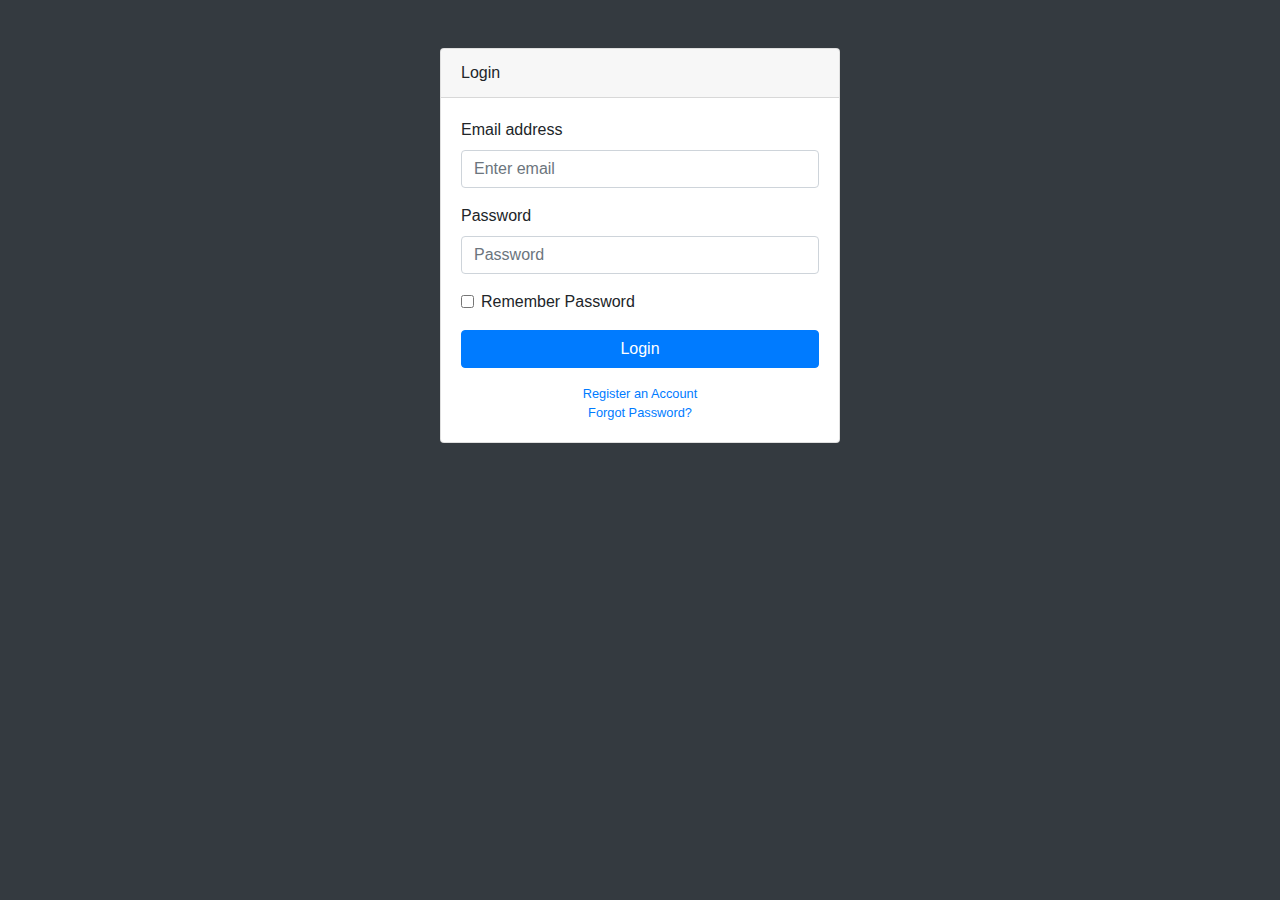
<file: User/login.html>
<!DOCTYPE html>
<html lang="en">

<head>
  <meta charset="utf-8">
  <meta http-equiv="X-UA-Compatible" content="IE=edge">
  <meta name="viewport" content="width=device-width, initial-scale=1, shrink-to-fit=no">
  <meta name="description" content="">
  <meta name="author" content="">
  <title>SB Admin - Start Bootstrap Template</title>
  <!-- Bootstrap core CSS-->
  <link href="vendor/bootstrap/css/bootstrap.min.css" rel="stylesheet">
  <!-- Custom fonts for this template-->
  <link href="vendor/font-awesome/css/font-awesome.min.css" rel="stylesheet" type="text/css">
  <!-- Custom styles for this template-->
  <link href="css/sb-admin.css" rel="stylesheet">
</head>

<body class="bg-dark">
  <div class="container">
    <div class="card card-login mx-auto mt-5">
      <div class="card-header">Login</div>
      <div class="card-body">
        <form>
          <div class="form-group">
            <label for="exampleInputEmail1">Email address</label>
            <input class="form-control" id="exampleInputEmail1" type="email" aria-describedby="emailHelp" placeholder="Enter email">
          </div>
          <div class="form-group">
            <label for="exampleInputPassword1">Password</label>
            <input class="form-control" id="exampleInputPassword1" type="password" placeholder="Password">
          </div>
          <div class="form-group">
            <div class="form-check">
              <label class="form-check-label">
                <input class="form-check-input" type="checkbox"> Remember Password</label>
            </div>
          </div>
          <a class="btn btn-primary btn-block" href="dashboard.php">Login</a>
        </form>
        <div class="text-center">
          <a class="d-block small mt-3" href="register.html">Register an Account</a>
          <a class="d-block small" href="forgot-password.html">Forgot Password?</a>
        </div>
      </div>
    </div>
  </div>
  <!-- Bootstrap core JavaScript-->
  <script src="vendor/jquery/jquery.min.js"></script>
  <script src="vendor/bootstrap/js/bootstrap.bundle.min.js"></script>
  <!-- Core plugin JavaScript-->
  <script src="vendor/jquery-easing/jquery.easing.min.js"></script>
</body>

</html>
</file>
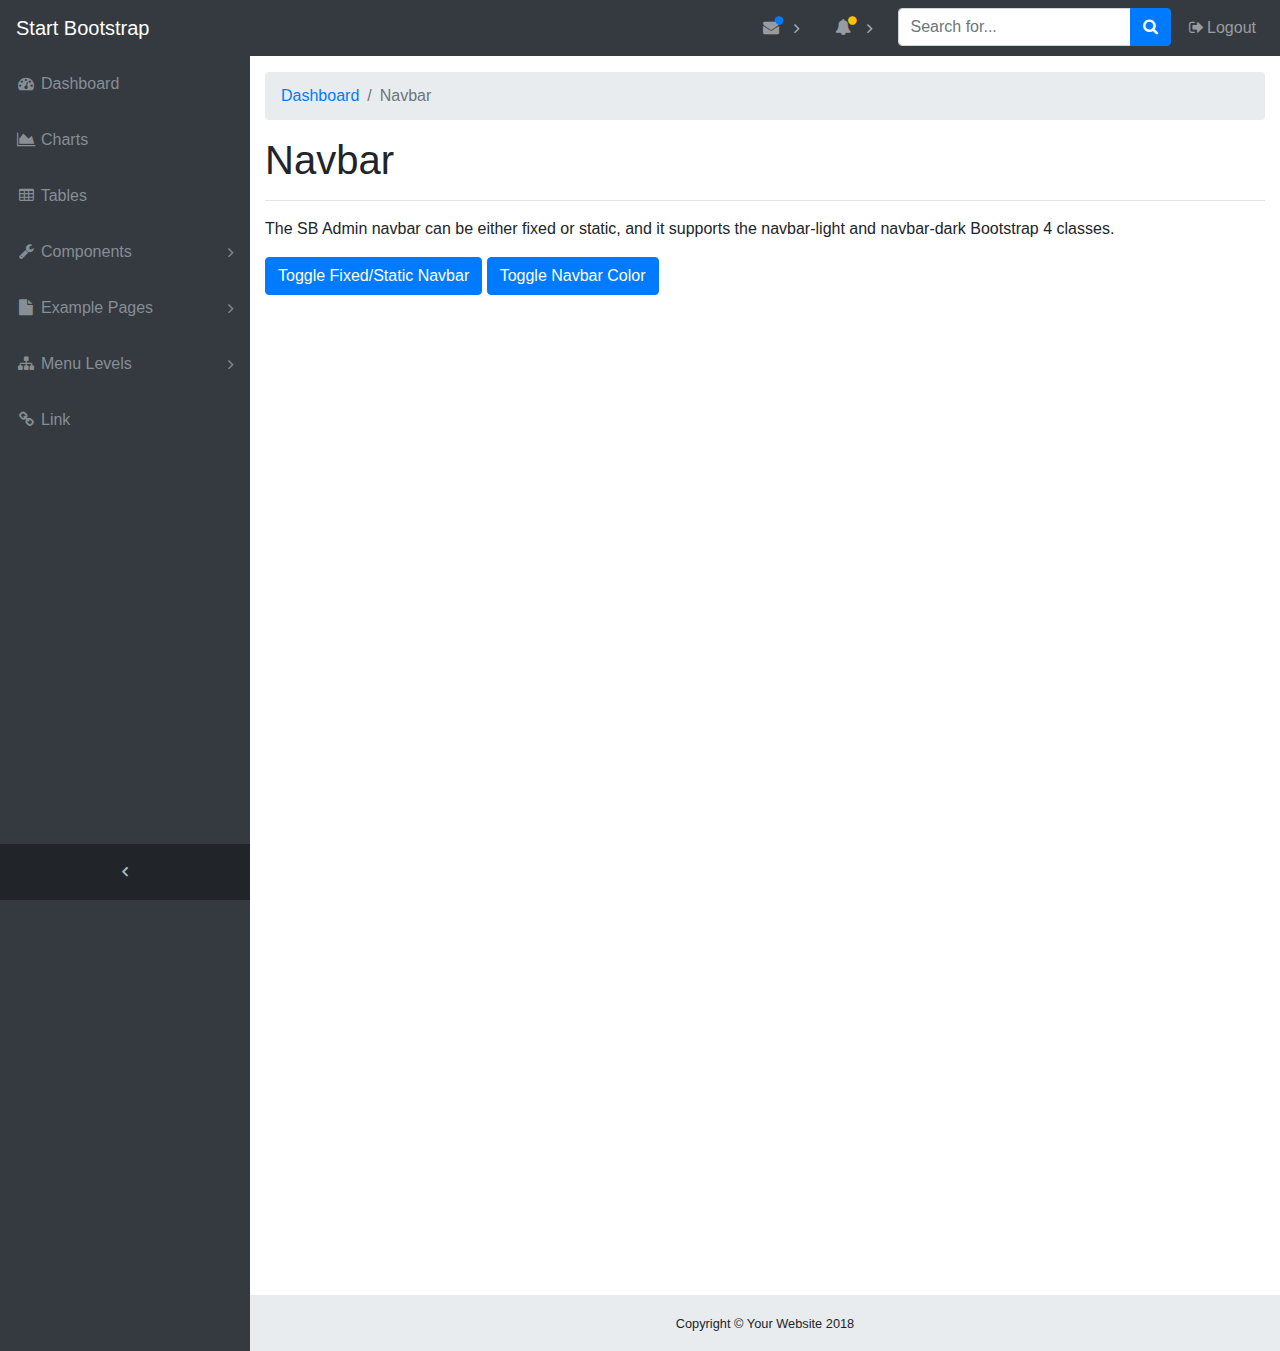
<file: User/navbar.html>
<!DOCTYPE html>
<html lang="en">

<head>
  <meta charset="utf-8">
  <meta http-equiv="X-UA-Compatible" content="IE=edge">
  <meta name="viewport" content="width=device-width, initial-scale=1, shrink-to-fit=no">
  <meta name="description" content="">
  <meta name="author" content="">
  <title>SB Admin - Start Bootstrap Template</title>
  <!-- Bootstrap core CSS-->
  <link href="vendor/bootstrap/css/bootstrap.min.css" rel="stylesheet">
  <!-- Custom fonts for this template-->
  <link href="vendor/font-awesome/css/font-awesome.min.css" rel="stylesheet" type="text/css">
  <!-- Custom styles for this template-->
  <link href="css/sb-admin.css" rel="stylesheet">
</head>

<body class="fixed-nav sticky-footer bg-dark" id="page-top">
  <!-- Navigation-->
  <nav class="navbar navbar-expand-lg navbar-dark bg-dark fixed-top" id="mainNav">
    <a class="navbar-brand" href="index.html">Start Bootstrap</a>
    <button class="navbar-toggler navbar-toggler-right" type="button" data-toggle="collapse" data-target="#navbarResponsive" aria-controls="navbarResponsive" aria-expanded="false" aria-label="Toggle navigation">
      <span class="navbar-toggler-icon"></span>
    </button>
    <div class="collapse navbar-collapse" id="navbarResponsive">
      <ul class="navbar-nav navbar-sidenav" id="exampleAccordion">
        <li class="nav-item" data-toggle="tooltip" data-placement="right" title="Dashboard">
          <a class="nav-link" href="index.html">
            <i class="fa fa-fw fa-dashboard"></i>
            <span class="nav-link-text">Dashboard</span>
          </a>
        </li>
        <li class="nav-item" data-toggle="tooltip" data-placement="right" title="Charts">
          <a class="nav-link" href="charts.html">
            <i class="fa fa-fw fa-area-chart"></i>
            <span class="nav-link-text">Charts</span>
          </a>
        </li>
        <li class="nav-item" data-toggle="tooltip" data-placement="right" title="Tables">
          <a class="nav-link" href="tables.html">
            <i class="fa fa-fw fa-table"></i>
            <span class="nav-link-text">Tables</span>
          </a>
        </li>
        <li class="nav-item" data-toggle="tooltip" data-placement="right" title="Components">
          <a class="nav-link nav-link-collapse collapsed" data-toggle="collapse" href="#collapseComponents" data-parent="#exampleAccordion">
            <i class="fa fa-fw fa-wrench"></i>
            <span class="nav-link-text">Components</span>
          </a>
          <ul class="sidenav-second-level collapse" id="collapseComponents">
            <li>
              <a href="navbar.html">Navbar</a>
            </li>
            <li>
              <a href="cards.html">Cards</a>
            </li>
          </ul>
        </li>
        <li class="nav-item" data-toggle="tooltip" data-placement="right" title="Example Pages">
          <a class="nav-link nav-link-collapse collapsed" data-toggle="collapse" href="#collapseExamplePages" data-parent="#exampleAccordion">
            <i class="fa fa-fw fa-file"></i>
            <span class="nav-link-text">Example Pages</span>
          </a>
          <ul class="sidenav-second-level collapse" id="collapseExamplePages">
            <li>
              <a href="login.html">Login Page</a>
            </li>
            <li>
              <a href="register.html">Registration Page</a>
            </li>
            <li>
              <a href="forgot-password.html">Forgot Password Page</a>
            </li>
            <li>
              <a href="blank.html">Blank Page</a>
            </li>
          </ul>
        </li>
        <li class="nav-item" data-toggle="tooltip" data-placement="right" title="Menu Levels">
          <a class="nav-link nav-link-collapse collapsed" data-toggle="collapse" href="#collapseMulti" data-parent="#exampleAccordion">
            <i class="fa fa-fw fa-sitemap"></i>
            <span class="nav-link-text">Menu Levels</span>
          </a>
          <ul class="sidenav-second-level collapse" id="collapseMulti">
            <li>
              <a href="#">Second Level Item</a>
            </li>
            <li>
              <a href="#">Second Level Item</a>
            </li>
            <li>
              <a href="#">Second Level Item</a>
            </li>
            <li>
              <a class="nav-link-collapse collapsed" data-toggle="collapse" href="#collapseMulti2">Third Level</a>
              <ul class="sidenav-third-level collapse" id="collapseMulti2">
                <li>
                  <a href="#">Third Level Item</a>
                </li>
                <li>
                  <a href="#">Third Level Item</a>
                </li>
                <li>
                  <a href="#">Third Level Item</a>
                </li>
              </ul>
            </li>
          </ul>
        </li>
        <li class="nav-item" data-toggle="tooltip" data-placement="right" title="Link">
          <a class="nav-link" href="#">
            <i class="fa fa-fw fa-link"></i>
            <span class="nav-link-text">Link</span>
          </a>
        </li>
      </ul>
      <ul class="navbar-nav sidenav-toggler">
        <li class="nav-item">
          <a class="nav-link text-center" id="sidenavToggler">
            <i class="fa fa-fw fa-angle-left"></i>
          </a>
        </li>
      </ul>
      <ul class="navbar-nav ml-auto">
        <li class="nav-item dropdown">
          <a class="nav-link dropdown-toggle mr-lg-2" id="messagesDropdown" href="#" data-toggle="dropdown" aria-haspopup="true" aria-expanded="false">
            <i class="fa fa-fw fa-envelope"></i>
            <span class="d-lg-none">Messages
              <span class="badge badge-pill badge-primary">12 New</span>
            </span>
            <span class="indicator text-primary d-none d-lg-block">
              <i class="fa fa-fw fa-circle"></i>
            </span>
          </a>
          <div class="dropdown-menu" aria-labelledby="messagesDropdown">
            <h6 class="dropdown-header">New Messages:</h6>
            <div class="dropdown-divider"></div>
            <a class="dropdown-item" href="#">
              <strong>David Miller</strong>
              <span class="small float-right text-muted">11:21 AM</span>
              <div class="dropdown-message small">Hey there! This new version of SB Admin is pretty awesome! These messages clip off when they reach the end of the box so they don't overflow over to the sides!</div>
            </a>
            <div class="dropdown-divider"></div>
            <a class="dropdown-item" href="#">
              <strong>Jane Smith</strong>
              <span class="small float-right text-muted">11:21 AM</span>
              <div class="dropdown-message small">I was wondering if you could meet for an appointment at 3:00 instead of 4:00. Thanks!</div>
            </a>
            <div class="dropdown-divider"></div>
            <a class="dropdown-item" href="#">
              <strong>John Doe</strong>
              <span class="small float-right text-muted">11:21 AM</span>
              <div class="dropdown-message small">I've sent the final files over to you for review. When you're able to sign off of them let me know and we can discuss distribution.</div>
            </a>
            <div class="dropdown-divider"></div>
            <a class="dropdown-item small" href="#">View all messages</a>
          </div>
        </li>
        <li class="nav-item dropdown">
          <a class="nav-link dropdown-toggle mr-lg-2" id="alertsDropdown" href="#" data-toggle="dropdown" aria-haspopup="true" aria-expanded="false">
            <i class="fa fa-fw fa-bell"></i>
            <span class="d-lg-none">Alerts
              <span class="badge badge-pill badge-warning">6 New</span>
            </span>
            <span class="indicator text-warning d-none d-lg-block">
              <i class="fa fa-fw fa-circle"></i>
            </span>
          </a>
          <div class="dropdown-menu" aria-labelledby="alertsDropdown">
            <h6 class="dropdown-header">New Alerts:</h6>
            <div class="dropdown-divider"></div>
            <a class="dropdown-item" href="#">
              <span class="text-success">
                <strong>
                  <i class="fa fa-long-arrow-up fa-fw"></i>Status Update</strong>
              </span>
              <span class="small float-right text-muted">11:21 AM</span>
              <div class="dropdown-message small">This is an automated server response message. All systems are online.</div>
            </a>
            <div class="dropdown-divider"></div>
            <a class="dropdown-item" href="#">
              <span class="text-danger">
                <strong>
                  <i class="fa fa-long-arrow-down fa-fw"></i>Status Update</strong>
              </span>
              <span class="small float-right text-muted">11:21 AM</span>
              <div class="dropdown-message small">This is an automated server response message. All systems are online.</div>
            </a>
            <div class="dropdown-divider"></div>
            <a class="dropdown-item" href="#">
              <span class="text-success">
                <strong>
                  <i class="fa fa-long-arrow-up fa-fw"></i>Status Update</strong>
              </span>
              <span class="small float-right text-muted">11:21 AM</span>
              <div class="dropdown-message small">This is an automated server response message. All systems are online.</div>
            </a>
            <div class="dropdown-divider"></div>
            <a class="dropdown-item small" href="#">View all alerts</a>
          </div>
        </li>
        <li class="nav-item">
          <form class="form-inline my-2 my-lg-0 mr-lg-2">
            <div class="input-group">
              <input class="form-control" type="text" placeholder="Search for...">
              <span class="input-group-append">
                <button class="btn btn-primary" type="button">
                  <i class="fa fa-search"></i>
                </button>
              </span>
            </div>
          </form>
        </li>
        <li class="nav-item">
          <a class="nav-link" data-toggle="modal" data-target="#exampleModal">
            <i class="fa fa-fw fa-sign-out"></i>Logout</a>
        </li>
      </ul>
    </div>
  </nav>
  <div class="content-wrapper">
    <div class="container-fluid">
      <!-- Breadcrumbs-->
      <ol class="breadcrumb">
        <li class="breadcrumb-item">
          <a href="#">Dashboard</a>
        </li>
        <li class="breadcrumb-item active">Navbar</li>
      </ol>
      <h1>Navbar</h1>
      <hr>
      <p>The SB Admin navbar can be either fixed or static, and it supports the navbar-light and navbar-dark Bootstrap 4 classes.</p>
      <a class="btn btn-primary" href="#" id="toggleNavPosition">Toggle Fixed/Static Navbar</a>
      <a class="btn btn-primary" href="#" id="toggleNavColor">Toggle Navbar Color</a>
      <!-- Blank div to give the page height to preview the fixed vs. static navbar-->
      <div style="height: 1000px;"></div>
    </div>
    <!-- /.container-fluid-->
    <!-- /.content-wrapper-->
    <footer class="sticky-footer">
      <div class="container">
        <div class="text-center">
          <small>Copyright © Your Website 2018</small>
        </div>
      </div>
    </footer>
    <!-- Scroll to Top Button-->
    <a class="scroll-to-top rounded" href="#page-top">
      <i class="fa fa-angle-up"></i>
    </a>
    <!-- Logout Modal-->
    <div class="modal fade" id="exampleModal" tabindex="-1" role="dialog" aria-labelledby="exampleModalLabel" aria-hidden="true">
      <div class="modal-dialog" role="document">
        <div class="modal-content">
          <div class="modal-header">
            <h5 class="modal-title" id="exampleModalLabel">Ready to Leave?</h5>
            <button class="close" type="button" data-dismiss="modal" aria-label="Close">
              <span aria-hidden="true">×</span>
            </button>
          </div>
          <div class="modal-body">Select "Logout" below if you are ready to end your current session.</div>
          <div class="modal-footer">
            <button class="btn btn-secondary" type="button" data-dismiss="modal">Cancel</button>
            <a class="btn btn-primary" href="login.html">Logout</a>
          </div>
        </div>
      </div>
    </div>
    <!-- Bootstrap core JavaScript-->
    <script src="vendor/jquery/jquery.min.js"></script>
    <script src="vendor/bootstrap/js/bootstrap.bundle.min.js"></script>
    <!-- Core plugin JavaScript-->
    <script src="vendor/jquery-easing/jquery.easing.min.js"></script>
    <!-- Custom scripts for all pages-->
    <script src="js/sb-admin.min.js"></script>
    <!-- Custom scripts for this page-->
    <!-- Toggle between fixed and static navbar-->
    <script>
    $('#toggleNavPosition').click(function() {
      $('body').toggleClass('fixed-nav');
      $('nav').toggleClass('fixed-top static-top');
    });

    </script>
    <!-- Toggle between dark and light navbar-->
    <script>
    $('#toggleNavColor').click(function() {
      $('nav').toggleClass('navbar-dark navbar-light');
      $('nav').toggleClass('bg-dark bg-light');
      $('body').toggleClass('bg-dark bg-light');
    });

    </script>
  </div>
</body>

</html>
</file>
<file: Admin/css/sb-admin.css>
html {
  position: relative;
  min-height: 100%;
}

body {
  overflow-x: hidden;
}

body.sticky-footer {
  margin-bottom: 56px;
}

body.sticky-footer .content-wrapper {
  min-height: calc(100vh - 56px - 56px);
}

body.fixed-nav {
  padding-top: 56px;
}

.content-wrapper {
  min-height: calc(100vh - 56px);
  padding-top: 1rem;
}

.scroll-to-top {
  position: fixed;
  right: 15px;
  bottom: 3px;
  display: none;
  width: 50px;
  height: 50px;
  text-align: center;
  color: white;
  background: rgba(52, 58, 64, 0.5);
  line-height: 45px;
}

.scroll-to-top:focus, .scroll-to-top:hover {
  color: white;
}

.scroll-to-top:hover {
  background: #343a40;
}

.scroll-to-top i {
  font-weight: 800;
}

.smaller {
  font-size: 0.7rem;
}

.o-hidden {
  overflow: hidden !important;
}

.z-0 {
  z-index: 0;
}

.z-1 {
  z-index: 1;
}

#mainNav .navbar-collapse {
  overflow: auto;
  max-height: 75vh;
}

#mainNav .navbar-collapse .navbar-nav .nav-item .nav-link {
  cursor: pointer;
}

#mainNav .navbar-collapse .navbar-sidenav .nav-link-collapse:after {
  float: right;
  content: '\f107';
  font-family: 'FontAwesome';
}

#mainNav .navbar-collapse .navbar-sidenav .nav-link-collapse.collapsed:after {
  content: '\f105';
}

#mainNav .navbar-collapse .navbar-sidenav .sidenav-second-level,
#mainNav .navbar-collapse .navbar-sidenav .sidenav-third-level {
  padding-left: 0;
}

#mainNav .navbar-collapse .navbar-sidenav .sidenav-second-level > li > a,
#mainNav .navbar-collapse .navbar-sidenav .sidenav-third-level > li > a {
  display: block;
  padding: 0.5em 0;
}

#mainNav .navbar-collapse .navbar-sidenav .sidenav-second-level > li > a:focus, #mainNav .navbar-collapse .navbar-sidenav .sidenav-second-level > li > a:hover,
#mainNav .navbar-collapse .navbar-sidenav .sidenav-third-level > li > a:focus,
#mainNav .navbar-collapse .navbar-sidenav .sidenav-third-level > li > a:hover {
  text-decoration: none;
}

#mainNav .navbar-collapse .navbar-sidenav .sidenav-second-level > li > a {
  padding-left: 1em;
}

#mainNav .navbar-collapse .navbar-sidenav .sidenav-third-level > li > a {
  padding-left: 2em;
}

#mainNav .navbar-collapse .sidenav-toggler {
  display: none;
}

#mainNav .navbar-collapse .navbar-nav > .nav-item.dropdown > .nav-link {
  position: relative;
  min-width: 45px;
}

#mainNav .navbar-collapse .navbar-nav > .nav-item.dropdown > .nav-link:after {
  float: right;
  width: auto;
  content: '\f105';
  border: none;
  font-family: 'FontAwesome';
}

#mainNav .navbar-collapse .navbar-nav > .nav-item.dropdown > .nav-link .indicator {
  position: absolute;
  top: 5px;
  left: 21px;
  font-size: 10px;
}

#mainNav .navbar-collapse .navbar-nav > .nav-item.dropdown.show > .nav-link:after {
  content: '\f107';
}

#mainNav .navbar-collapse .navbar-nav > .nav-item.dropdown .dropdown-menu > .dropdown-item > .dropdown-message {
  overflow: hidden;
  max-width: none;
  text-overflow: ellipsis;
}

@media (min-width: 992px) {
  #mainNav .navbar-brand {
    width: 250px;
  }
  #mainNav .navbar-collapse {
    overflow: visible;
    max-height: none;
  }
  #mainNav .navbar-collapse .navbar-sidenav {
    position: absolute;
    top: 0;
    left: 0;
    -webkit-flex-direction: column;
    -ms-flex-direction: column;
    flex-direction: column;
    margin-top: 56px;
  }
  #mainNav .navbar-collapse .navbar-sidenav > .nav-item {
    width: 250px;
    padding: 0;
  }
  #mainNav .navbar-collapse .navbar-sidenav > .nav-item > .nav-link {
    padding: 1em;
  }
  #mainNav .navbar-collapse .navbar-sidenav > .nav-item .sidenav-second-level,
  #mainNav .navbar-collapse .navbar-sidenav > .nav-item .sidenav-third-level {
    padding-left: 0;
    list-style: none;
  }
  #mainNav .navbar-collapse .navbar-sidenav > .nav-item .sidenav-second-level > li,
  #mainNav .navbar-collapse .navbar-sidenav > .nav-item .sidenav-third-level > li {
    width: 250px;
  }
  #mainNav .navbar-collapse .navbar-sidenav > .nav-item .sidenav-second-level > li > a,
  #mainNav .navbar-collapse .navbar-sidenav > .nav-item .sidenav-third-level > li > a {
    padding: 1em;
  }
  #mainNav .navbar-collapse .navbar-sidenav > .nav-item .sidenav-second-level > li > a {
    padding-left: 2.75em;
  }
  #mainNav .navbar-collapse .navbar-sidenav > .nav-item .sidenav-third-level > li > a {
    padding-left: 3.75em;
  }
  #mainNav .navbar-collapse .navbar-nav > .nav-item.dropdown > .nav-link {
    min-width: 0;
  }
  #mainNav .navbar-collapse .navbar-nav > .nav-item.dropdown > .nav-link:after {
    width: 24px;
    text-align: center;
  }
  #mainNav .navbar-collapse .navbar-nav > .nav-item.dropdown .dropdown-menu > .dropdown-item > .dropdown-message {
    max-width: 300px;
  }
}

#mainNav.fixed-top .sidenav-toggler {
  display: none;
}

@media (min-width: 992px) {
  #mainNav.fixed-top .navbar-sidenav {
    height: calc(100vh - 112px);
  }
  #mainNav.fixed-top .sidenav-toggler {
    position: absolute;
    top: 0;
    left: 0;
    display: flex;
    -webkit-flex-direction: column;
    -ms-flex-direction: column;
    flex-direction: column;
    margin-top: calc(100vh - 56px);
  }
  #mainNav.fixed-top .sidenav-toggler > .nav-item {
    width: 250px;
    padding: 0;
  }
  #mainNav.fixed-top .sidenav-toggler > .nav-item > .nav-link {
    padding: 1em;
  }
}

#mainNav.fixed-top.navbar-dark .sidenav-toggler {
  background-color: #212529;
}

#mainNav.fixed-top.navbar-dark .sidenav-toggler a i {
  color: #adb5bd;
}

#mainNav.fixed-top.navbar-light .sidenav-toggler {
  background-color: #dee2e6;
}

#mainNav.fixed-top.navbar-light .sidenav-toggler a i {
  color: rgba(0, 0, 0, 0.5);
}

body.sidenav-toggled #mainNav.fixed-top .sidenav-toggler {
  overflow-x: hidden;
  width: 55px;
}

body.sidenav-toggled #mainNav.fixed-top .sidenav-toggler .nav-item,
body.sidenav-toggled #mainNav.fixed-top .sidenav-toggler .nav-link {
  width: 55px !important;
}

body.sidenav-toggled #mainNav.fixed-top #sidenavToggler i {
  -webkit-transform: scaleX(-1);
  -moz-transform: scaleX(-1);
  -o-transform: scaleX(-1);
  transform: scaleX(-1);
  filter: FlipH;
  -ms-filter: 'FlipH';
}

#mainNav.static-top .sidenav-toggler {
  display: none;
}

@media (min-width: 992px) {
  #mainNav.static-top .sidenav-toggler {
    display: flex;
  }
}

body.sidenav-toggled #mainNav.static-top #sidenavToggler i {
  -webkit-transform: scaleX(-1);
  -moz-transform: scaleX(-1);
  -o-transform: scaleX(-1);
  transform: scaleX(-1);
  filter: FlipH;
  -ms-filter: 'FlipH';
}

.content-wrapper {
  overflow-x: hidden;
  background: white;
}

@media (min-width: 992px) {
  .content-wrapper {
    margin-left: 250px;
  }
}

#sidenavToggler i {
  font-weight: 800;
}

.navbar-sidenav-tooltip.show {
  display: none;
}

@media (min-width: 992px) {
  body.sidenav-toggled .content-wrapper {
    margin-left: 55px;
  }
}

body.sidenav-toggled .navbar-sidenav {
  width: 55px;
}

body.sidenav-toggled .navbar-sidenav .nav-link-text {
  display: none;
}

body.sidenav-toggled .navbar-sidenav .nav-item,
body.sidenav-toggled .navbar-sidenav .nav-link {
  width: 55px !important;
}

body.sidenav-toggled .navbar-sidenav .nav-item:after,
body.sidenav-toggled .navbar-sidenav .nav-link:after {
  display: none;
}

body.sidenav-toggled .navbar-sidenav .nav-item {
  white-space: nowrap;
}

body.sidenav-toggled .navbar-sidenav-tooltip.show {
  display: flex;
}

#mainNav.navbar-dark .navbar-collapse .navbar-sidenav .nav-link-collapse:after {
  color: #868e96;
}

#mainNav.navbar-dark .navbar-collapse .navbar-sidenav > .nav-item > .nav-link {
  color: #868e96;
}

#mainNav.navbar-dark .navbar-collapse .navbar-sidenav > .nav-item > .nav-link:hover {
  color: #adb5bd;
}

#mainNav.navbar-dark .navbar-collapse .navbar-sidenav > .nav-item .sidenav-second-level > li > a,
#mainNav.navbar-dark .navbar-collapse .navbar-sidenav > .nav-item .sidenav-third-level > li > a {
  color: #868e96;
}

#mainNav.navbar-dark .navbar-collapse .navbar-sidenav > .nav-item .sidenav-second-level > li > a:focus, #mainNav.navbar-dark .navbar-collapse .navbar-sidenav > .nav-item .sidenav-second-level > li > a:hover,
#mainNav.navbar-dark .navbar-collapse .navbar-sidenav > .nav-item .sidenav-third-level > li > a:focus,
#mainNav.navbar-dark .navbar-collapse .navbar-sidenav > .nav-item .sidenav-third-level > li > a:hover {
  color: #adb5bd;
}

#mainNav.navbar-dark .navbar-collapse .navbar-nav > .nav-item.dropdown > .nav-link:after {
  color: #adb5bd;
}

@media (min-width: 992px) {
  #mainNav.navbar-dark .navbar-collapse .navbar-sidenav {
    background: #343a40;
  }
  #mainNav.navbar-dark .navbar-collapse .navbar-sidenav li.active a {
    color: white !important;
    background-color: #495057;
  }
  #mainNav.navbar-dark .navbar-collapse .navbar-sidenav li.active a:focus, #mainNav.navbar-dark .navbar-collapse .navbar-sidenav li.active a:hover {
    color: white;
  }
  #mainNav.navbar-dark .navbar-collapse .navbar-sidenav > .nav-item .sidenav-second-level,
  #mainNav.navbar-dark .navbar-collapse .navbar-sidenav > .nav-item .sidenav-third-level {
    background: #343a40;
  }
}

#mainNav.navbar-light .navbar-collapse .navbar-sidenav .nav-link-collapse:after {
  color: rgba(0, 0, 0, 0.5);
}

#mainNav.navbar-light .navbar-collapse .navbar-sidenav > .nav-item > .nav-link {
  color: rgba(0, 0, 0, 0.5);
}

#mainNav.navbar-light .navbar-collapse .navbar-sidenav > .nav-item > .nav-link:hover {
  color: rgba(0, 0, 0, 0.7);
}

#mainNav.navbar-light .navbar-collapse .navbar-sidenav > .nav-item .sidenav-second-level > li > a,
#mainNav.navbar-light .navbar-collapse .navbar-sidenav > .nav-item .sidenav-third-level > li > a {
  color: rgba(0, 0, 0, 0.5);
}

#mainNav.navbar-light .navbar-collapse .navbar-sidenav > .nav-item .sidenav-second-level > li > a:focus, #mainNav.navbar-light .navbar-collapse .navbar-sidenav > .nav-item .sidenav-second-level > li > a:hover,
#mainNav.navbar-light .navbar-collapse .navbar-sidenav > .nav-item .sidenav-third-level > li > a:focus,
#mainNav.navbar-light .navbar-collapse .navbar-sidenav > .nav-item .sidenav-third-level > li > a:hover {
  color: rgba(0, 0, 0, 0.7);
}

#mainNav.navbar-light .navbar-collapse .navbar-nav > .nav-item.dropdown > .nav-link:after {
  color: rgba(0, 0, 0, 0.5);
}

@media (min-width: 992px) {
  #mainNav.navbar-light .navbar-collapse .navbar-sidenav {
    background: #f8f9fa;
  }
  #mainNav.navbar-light .navbar-collapse .navbar-sidenav li.active a {
    color: #000 !important;
    background-color: #e9ecef;
  }
  #mainNav.navbar-light .navbar-collapse .navbar-sidenav li.active a:focus, #mainNav.navbar-light .navbar-collapse .navbar-sidenav li.active a:hover {
    color: #000;
  }
  #mainNav.navbar-light .navbar-collapse .navbar-sidenav > .nav-item .sidenav-second-level,
  #mainNav.navbar-light .navbar-collapse .navbar-sidenav > .nav-item .sidenav-third-level {
    background: #f8f9fa;
  }
}

.card-body-icon {
  position: absolute;
  z-index: 0;
  top: -25px;
  right: -25px;
  font-size: 5rem;
  -webkit-transform: rotate(15deg);
  -ms-transform: rotate(15deg);
  transform: rotate(15deg);
}

@media (min-width: 576px) {
  .card-columns {
    column-count: 1;
  }
}

@media (min-width: 768px) {
  .card-columns {
    column-count: 2;
  }
}

@media (min-width: 1200px) {
  .card-columns {
    column-count: 2;
  }
}

.card-login {
  max-width: 25rem;
}

.card-register {
  max-width: 40rem;
}

footer.sticky-footer {
  position: absolute;
  right: 0;
  bottom: 0;
  width: 100%;
  height: 56px;
  background-color: #e9ecef;
  line-height: 55px;
}

@media (min-width: 992px) {
  footer.sticky-footer {
    width: calc(100% - 250px);
  }
}

@media (min-width: 992px) {
  body.sidenav-toggled footer.sticky-footer {
    width: calc(100% - 55px);
  }
}
</file>
<file: User/css/sb-admin.css>
html {
  position: relative;
  min-height: 100%;
}

body {
  overflow-x: hidden;
}

body.sticky-footer {
  margin-bottom: 56px;
}

body.sticky-footer .content-wrapper {
  min-height: calc(100vh - 56px - 56px);
}

body.fixed-nav {
  padding-top: 56px;
}

.content-wrapper {
  min-height: calc(100vh - 56px);
  padding-top: 1rem;
}

.scroll-to-top {
  position: fixed;
  right: 15px;
  bottom: 3px;
  display: none;
  width: 50px;
  height: 50px;
  text-align: center;
  color: white;
  background: rgba(52, 58, 64, 0.5);
  line-height: 45px;
}

.scroll-to-top:focus, .scroll-to-top:hover {
  color: white;
}

.scroll-to-top:hover {
  background: #343a40;
}

.scroll-to-top i {
  font-weight: 800;
}

.smaller {
  font-size: 0.7rem;
}

.o-hidden {
  overflow: hidden !important;
}

.z-0 {
  z-index: 0;
}

.z-1 {
  z-index: 1;
}

#mainNav .navbar-collapse {
  overflow: auto;
  max-height: 75vh;
}

#mainNav .navbar-collapse .navbar-nav .nav-item .nav-link {
  cursor: pointer;
}

#mainNav .navbar-collapse .navbar-sidenav .nav-link-collapse:after {
  float: right;
  content: '\f107';
  font-family: 'FontAwesome';
}

#mainNav .navbar-collapse .navbar-sidenav .nav-link-collapse.collapsed:after {
  content: '\f105';
}

#mainNav .navbar-collapse .navbar-sidenav .sidenav-second-level,
#mainNav .navbar-collapse .navbar-sidenav .sidenav-third-level {
  padding-left: 0;
}

#mainNav .navbar-collapse .navbar-sidenav .sidenav-second-level > li > a,
#mainNav .navbar-collapse .navbar-sidenav .sidenav-third-level > li > a {
  display: block;
  padding: 0.5em 0;
}

#mainNav .navbar-collapse .navbar-sidenav .sidenav-second-level > li > a:focus, #mainNav .navbar-collapse .navbar-sidenav .sidenav-second-level > li > a:hover,
#mainNav .navbar-collapse .navbar-sidenav .sidenav-third-level > li > a:focus,
#mainNav .navbar-collapse .navbar-sidenav .sidenav-third-level > li > a:hover {
  text-decoration: none;
}

#mainNav .navbar-collapse .navbar-sidenav .sidenav-second-level > li > a {
  padding-left: 1em;
}

#mainNav .navbar-collapse .navbar-sidenav .sidenav-third-level > li > a {
  padding-left: 2em;
}

#mainNav .navbar-collapse .sidenav-toggler {
  display: none;
}

#mainNav .navbar-collapse .navbar-nav > .nav-item.dropdown > .nav-link {
  position: relative;
  min-width: 45px;
}

#mainNav .navbar-collapse .navbar-nav > .nav-item.dropdown > .nav-link:after {
  float: right;
  width: auto;
  content: '\f105';
  border: none;
  font-family: 'FontAwesome';
}

#mainNav .navbar-collapse .navbar-nav > .nav-item.dropdown > .nav-link .indicator {
  position: absolute;
  top: 5px;
  left: 21px;
  font-size: 10px;
}

#mainNav .navbar-collapse .navbar-nav > .nav-item.dropdown.show > .nav-link:after {
  content: '\f107';
}

#mainNav .navbar-collapse .navbar-nav > .nav-item.dropdown .dropdown-menu > .dropdown-item > .dropdown-message {
  overflow: hidden;
  max-width: none;
  text-overflow: ellipsis;
}

@media (min-width: 992px) {
  #mainNav .navbar-brand {
    width: 250px;
  }
  #mainNav .navbar-collapse {
    overflow: visible;
    max-height: none;
  }
  #mainNav .navbar-collapse .navbar-sidenav {
    position: absolute;
    top: 0;
    left: 0;
    -webkit-flex-direction: column;
    -ms-flex-direction: column;
    flex-direction: column;
    margin-top: 56px;
  }
  #mainNav .navbar-collapse .navbar-sidenav > .nav-item {
    width: 250px;
    padding: 0;
  }
  #mainNav .navbar-collapse .navbar-sidenav > .nav-item > .nav-link {
    padding: 1em;
  }
  #mainNav .navbar-collapse .navbar-sidenav > .nav-item .sidenav-second-level,
  #mainNav .navbar-collapse .navbar-sidenav > .nav-item .sidenav-third-level {
    padding-left: 0;
    list-style: none;
  }
  #mainNav .navbar-collapse .navbar-sidenav > .nav-item .sidenav-second-level > li,
  #mainNav .navbar-collapse .navbar-sidenav > .nav-item .sidenav-third-level > li {
    width: 250px;
  }
  #mainNav .navbar-collapse .navbar-sidenav > .nav-item .sidenav-second-level > li > a,
  #mainNav .navbar-collapse .navbar-sidenav > .nav-item .sidenav-third-level > li > a {
    padding: 1em;
  }
  #mainNav .navbar-collapse .navbar-sidenav > .nav-item .sidenav-second-level > li > a {
    padding-left: 2.75em;
  }
  #mainNav .navbar-collapse .navbar-sidenav > .nav-item .sidenav-third-level > li > a {
    padding-left: 3.75em;
  }
  #mainNav .navbar-collapse .navbar-nav > .nav-item.dropdown > .nav-link {
    min-width: 0;
  }
  #mainNav .navbar-collapse .navbar-nav > .nav-item.dropdown > .nav-link:after {
    width: 24px;
    text-align: center;
  }
  #mainNav .navbar-collapse .navbar-nav > .nav-item.dropdown .dropdown-menu > .dropdown-item > .dropdown-message {
    max-width: 300px;
  }
}

#mainNav.fixed-top .sidenav-toggler {
  display: none;
}

@media (min-width: 992px) {
  #mainNav.fixed-top .navbar-sidenav {
    height: calc(100vh - 112px);
  }
  #mainNav.fixed-top .sidenav-toggler {
    position: absolute;
    top: 0;
    left: 0;
    display: flex;
    -webkit-flex-direction: column;
    -ms-flex-direction: column;
    flex-direction: column;
    margin-top: calc(100vh - 56px);
  }
  #mainNav.fixed-top .sidenav-toggler > .nav-item {
    width: 250px;
    padding: 0;
  }
  #mainNav.fixed-top .sidenav-toggler > .nav-item > .nav-link {
    padding: 1em;
  }
}

#mainNav.fixed-top.navbar-dark .sidenav-toggler {
  background-color: #212529;
}

#mainNav.fixed-top.navbar-dark .sidenav-toggler a i {
  color: #adb5bd;
}

#mainNav.fixed-top.navbar-light .sidenav-toggler {
  background-color: #dee2e6;
}

#mainNav.fixed-top.navbar-light .sidenav-toggler a i {
  color: rgba(0, 0, 0, 0.5);
}

body.sidenav-toggled #mainNav.fixed-top .sidenav-toggler {
  overflow-x: hidden;
  width: 55px;
}

body.sidenav-toggled #mainNav.fixed-top .sidenav-toggler .nav-item,
body.sidenav-toggled #mainNav.fixed-top .sidenav-toggler .nav-link {
  width: 55px !important;
}

body.sidenav-toggled #mainNav.fixed-top #sidenavToggler i {
  -webkit-transform: scaleX(-1);
  -moz-transform: scaleX(-1);
  -o-transform: scaleX(-1);
  transform: scaleX(-1);
  filter: FlipH;
  -ms-filter: 'FlipH';
}

#mainNav.static-top .sidenav-toggler {
  display: none;
}

@media (min-width: 992px) {
  #mainNav.static-top .sidenav-toggler {
    display: flex;
  }
}

body.sidenav-toggled #mainNav.static-top #sidenavToggler i {
  -webkit-transform: scaleX(-1);
  -moz-transform: scaleX(-1);
  -o-transform: scaleX(-1);
  transform: scaleX(-1);
  filter: FlipH;
  -ms-filter: 'FlipH';
}

.content-wrapper {
  overflow-x: hidden;
  background: white;
}

@media (min-width: 992px) {
  .content-wrapper {
    margin-left: 250px;
  }
}

#sidenavToggler i {
  font-weight: 800;
}

.navbar-sidenav-tooltip.show {
  display: none;
}

@media (min-width: 992px) {
  body.sidenav-toggled .content-wrapper {
    margin-left: 55px;
  }
}

body.sidenav-toggled .navbar-sidenav {
  width: 55px;
}

body.sidenav-toggled .navbar-sidenav .nav-link-text {
  display: none;
}

body.sidenav-toggled .navbar-sidenav .nav-item,
body.sidenav-toggled .navbar-sidenav .nav-link {
  width: 55px !important;
}

body.sidenav-toggled .navbar-sidenav .nav-item:after,
body.sidenav-toggled .navbar-sidenav .nav-link:after {
  display: none;
}

body.sidenav-toggled .navbar-sidenav .nav-item {
  white-space: nowrap;
}

body.sidenav-toggled .navbar-sidenav-tooltip.show {
  display: flex;
}

#mainNav.navbar-dark .navbar-collapse .navbar-sidenav .nav-link-collapse:after {
  color: #868e96;
}

#mainNav.navbar-dark .navbar-collapse .navbar-sidenav > .nav-item > .nav-link {
  color: #868e96;
}

#mainNav.navbar-dark .navbar-collapse .navbar-sidenav > .nav-item > .nav-link:hover {
  color: #adb5bd;
}

#mainNav.navbar-dark .navbar-collapse .navbar-sidenav > .nav-item .sidenav-second-level > li > a,
#mainNav.navbar-dark .navbar-collapse .navbar-sidenav > .nav-item .sidenav-third-level > li > a {
  color: #868e96;
}

#mainNav.navbar-dark .navbar-collapse .navbar-sidenav > .nav-item .sidenav-second-level > li > a:focus, #mainNav.navbar-dark .navbar-collapse .navbar-sidenav > .nav-item .sidenav-second-level > li > a:hover,
#mainNav.navbar-dark .navbar-collapse .navbar-sidenav > .nav-item .sidenav-third-level > li > a:focus,
#mainNav.navbar-dark .navbar-collapse .navbar-sidenav > .nav-item .sidenav-third-level > li > a:hover {
  color: #adb5bd;
}

#mainNav.navbar-dark .navbar-collapse .navbar-nav > .nav-item.dropdown > .nav-link:after {
  color: #adb5bd;
}

@media (min-width: 992px) {
  #mainNav.navbar-dark .navbar-collapse .navbar-sidenav {
    background: #343a40;
  }
  #mainNav.navbar-dark .navbar-collapse .navbar-sidenav li.active a {
    color: white !important;
    background-color: #495057;
  }
  #mainNav.navbar-dark .navbar-collapse .navbar-sidenav li.active a:focus, #mainNav.navbar-dark .navbar-collapse .navbar-sidenav li.active a:hover {
    color: white;
  }
  #mainNav.navbar-dark .navbar-collapse .navbar-sidenav > .nav-item .sidenav-second-level,
  #mainNav.navbar-dark .navbar-collapse .navbar-sidenav > .nav-item .sidenav-third-level {
    background: #343a40;
  }
}

#mainNav.navbar-light .navbar-collapse .navbar-sidenav .nav-link-collapse:after {
  color: rgba(0, 0, 0, 0.5);
}

#mainNav.navbar-light .navbar-collapse .navbar-sidenav > .nav-item > .nav-link {
  color: rgba(0, 0, 0, 0.5);
}

#mainNav.navbar-light .navbar-collapse .navbar-sidenav > .nav-item > .nav-link:hover {
  color: rgba(0, 0, 0, 0.7);
}

#mainNav.navbar-light .navbar-collapse .navbar-sidenav > .nav-item .sidenav-second-level > li > a,
#mainNav.navbar-light .navbar-collapse .navbar-sidenav > .nav-item .sidenav-third-level > li > a {
  color: rgba(0, 0, 0, 0.5);
}

#mainNav.navbar-light .navbar-collapse .navbar-sidenav > .nav-item .sidenav-second-level > li > a:focus, #mainNav.navbar-light .navbar-collapse .navbar-sidenav > .nav-item .sidenav-second-level > li > a:hover,
#mainNav.navbar-light .navbar-collapse .navbar-sidenav > .nav-item .sidenav-third-level > li > a:focus,
#mainNav.navbar-light .navbar-collapse .navbar-sidenav > .nav-item .sidenav-third-level > li > a:hover {
  color: rgba(0, 0, 0, 0.7);
}

#mainNav.navbar-light .navbar-collapse .navbar-nav > .nav-item.dropdown > .nav-link:after {
  color: rgba(0, 0, 0, 0.5);
}

@media (min-width: 992px) {
  #mainNav.navbar-light .navbar-collapse .navbar-sidenav {
    background: #f8f9fa;
  }
  #mainNav.navbar-light .navbar-collapse .navbar-sidenav li.active a {
    color: #000 !important;
    background-color: #e9ecef;
  }
  #mainNav.navbar-light .navbar-collapse .navbar-sidenav li.active a:focus, #mainNav.navbar-light .navbar-collapse .navbar-sidenav li.active a:hover {
    color: #000;
  }
  #mainNav.navbar-light .navbar-collapse .navbar-sidenav > .nav-item .sidenav-second-level,
  #mainNav.navbar-light .navbar-collapse .navbar-sidenav > .nav-item .sidenav-third-level {
    background: #f8f9fa;
  }
}

.card-body-icon {
  position: absolute;
  z-index: 0;
  top: -25px;
  right: -25px;
  font-size: 5rem;
  -webkit-transform: rotate(15deg);
  -ms-transform: rotate(15deg);
  transform: rotate(15deg);
}

@media (min-width: 576px) {
  .card-columns {
    column-count: 1;
  }
}

@media (min-width: 768px) {
  .card-columns {
    column-count: 2;
  }
}

@media (min-width: 1200px) {
  .card-columns {
    column-count: 2;
  }
}

.card-login {
  max-width: 25rem;
}

.card-register {
  max-width: 40rem;
}

footer.sticky-footer {
  position: absolute;
  right: 0;
  bottom: 0;
  width: 100%;
  height: 56px;
  background-color: #e9ecef;
  line-height: 55px;
}

@media (min-width: 992px) {
  footer.sticky-footer {
    width: calc(100% - 250px);
  }
}

@media (min-width: 992px) {
  body.sidenav-toggled footer.sticky-footer {
    width: calc(100% - 55px);
  }
}
</file>
<file: startbootstrap-one-page-wonder-gh-pages/css/one-page-wonder.min.css>
body{font-family:Lato}h1,h2,h3,h4,h5,h6{font-family:Catamaran;font-weight:800!important}.btn-xl{text-transform:uppercase;padding:1.5rem 3rem;font-size:.9rem;font-weight:700;letter-spacing:.1rem}.bg-black{background-color:#000!important}.rounded-pill{border-radius:5rem}.navbar-custom{padding-top:1rem;padding-bottom:1rem;background-color:rgba(0,0,0,.7)}.navbar-custom .navbar-brand{text-transform:uppercase;font-size:1rem;letter-spacing:.1rem;font-weight:700}.navbar-custom .navbar-nav .nav-item .nav-link{text-transform:uppercase;font-size:.8rem;font-weight:700;letter-spacing:.1rem}header.masthead{position:relative;overflow:hidden;padding-top:calc(7rem + 72px);padding-bottom:7rem;background:linear-gradient(0deg,#ff6a00 0,#ee0979 100%);background-repeat:no-repeat;background-position:center center;background-attachment:scroll;background-size:cover}header.masthead .masthead-content{z-index:1;position:relative}header.masthead .masthead-content .masthead-heading{font-size:4rem}header.masthead .masthead-content .masthead-subheading{font-size:2rem}header.masthead .bg-circle{z-index:0;position:absolute;border-radius:100%;background:linear-gradient(0deg,#ee0979 0,#ff6a00 100%)}header.masthead .bg-circle-1{height:90rem;width:90rem;bottom:-55rem;left:-55rem}header.masthead .bg-circle-2{height:50rem;width:50rem;top:-25rem;right:-25rem}header.masthead .bg-circle-3{height:20rem;width:20rem;bottom:-10rem;right:5%}header.masthead .bg-circle-4{height:30rem;width:30rem;top:-5rem;right:35%}@media (min-width:992px){header.masthead{padding-top:calc(10rem + 55px);padding-bottom:10rem}header.masthead .masthead-content .masthead-heading{font-size:6rem}header.masthead .masthead-content .masthead-subheading{font-size:4rem}}.bg-primary{background-color:#ee0979!important}.btn-primary{background-color:#ee0979;border-color:#ee0979}.btn-primary:active,.btn-primary:focus,.btn-primary:hover{background-color:#bd0760!important;border-color:#bd0760!important}.btn-primary:focus{box-shadow:0 0 0 .2rem rgba(238,9,121,.5)}.btn-secondary{background-color:#ff6a00;border-color:#ff6a00}.btn-secondary:active,.btn-secondary:focus,.btn-secondary:hover{background-color:#c50!important;border-color:#c50!important}.btn-secondary:focus{box-shadow:0 0 0 .2rem rgba(255,106,0,.5)}
</file>
<file: Homepage/css/one-page-wonder.min.css>
body{font-family:Lato}h1,h2,h3,h4,h5,h6{font-family:Catamaran;font-weight:800!important}.btn-xl{text-transform:uppercase;padding:1.5rem 3rem;font-size:.9rem;font-weight:700;letter-spacing:.1rem}.bg-black{background-color:#000!important}.rounded-pill{border-radius:5rem}.navbar-custom{padding-top:1rem;padding-bottom:1rem;background-color:rgba(0,0,0,.7)}.navbar-custom .navbar-brand{text-transform:uppercase;font-size:1rem;letter-spacing:.1rem;font-weight:700}.navbar-custom .navbar-nav .nav-item .nav-link{text-transform:uppercase;font-size:.8rem;font-weight:700;letter-spacing:.1rem}header.masthead{position:relative;overflow:hidden;padding-top:calc(7rem + 72px);padding-bottom:7rem;background:linear-gradient(0deg,#ff6a00 0,#ee0979 100%);background-repeat:no-repeat;background-position:center center;background-attachment:scroll;background-size:cover}header.masthead .masthead-content{z-index:1;position:relative}header.masthead .masthead-content .masthead-heading{font-size:4rem}header.masthead .masthead-content .masthead-subheading{font-size:2rem}header.masthead .bg-circle{z-index:0;position:absolute;border-radius:100%;background:linear-gradient(0deg,#ee0979 0,#ff6a00 100%)}header.masthead .bg-circle-1{height:90rem;width:90rem;bottom:-55rem;left:-55rem}header.masthead .bg-circle-2{height:50rem;width:50rem;top:-25rem;right:-25rem}header.masthead .bg-circle-3{height:20rem;width:20rem;bottom:-10rem;right:5%}header.masthead .bg-circle-4{height:30rem;width:30rem;top:-5rem;right:35%}@media (min-width:992px){header.masthead{padding-top:calc(10rem + 55px);padding-bottom:10rem}header.masthead .masthead-content .masthead-heading{font-size:6rem}header.masthead .masthead-content .masthead-subheading{font-size:4rem}}.bg-primary{background-color:#ee0979!important}.btn-primary{background-color:#ee0979;border-color:#ee0979}.btn-primary:active,.btn-primary:focus,.btn-primary:hover{background-color:#bd0760!important;border-color:#bd0760!important}.btn-primary:focus{box-shadow:0 0 0 .2rem rgba(238,9,121,.5)}.btn-secondary{background-color:#ff6a00;border-color:#ff6a00}.btn-secondary:active,.btn-secondary:focus,.btn-secondary:hover{background-color:#c50!important;border-color:#c50!important}.btn-secondary:focus{box-shadow:0 0 0 .2rem rgba(255,106,0,.5)}
</file>
